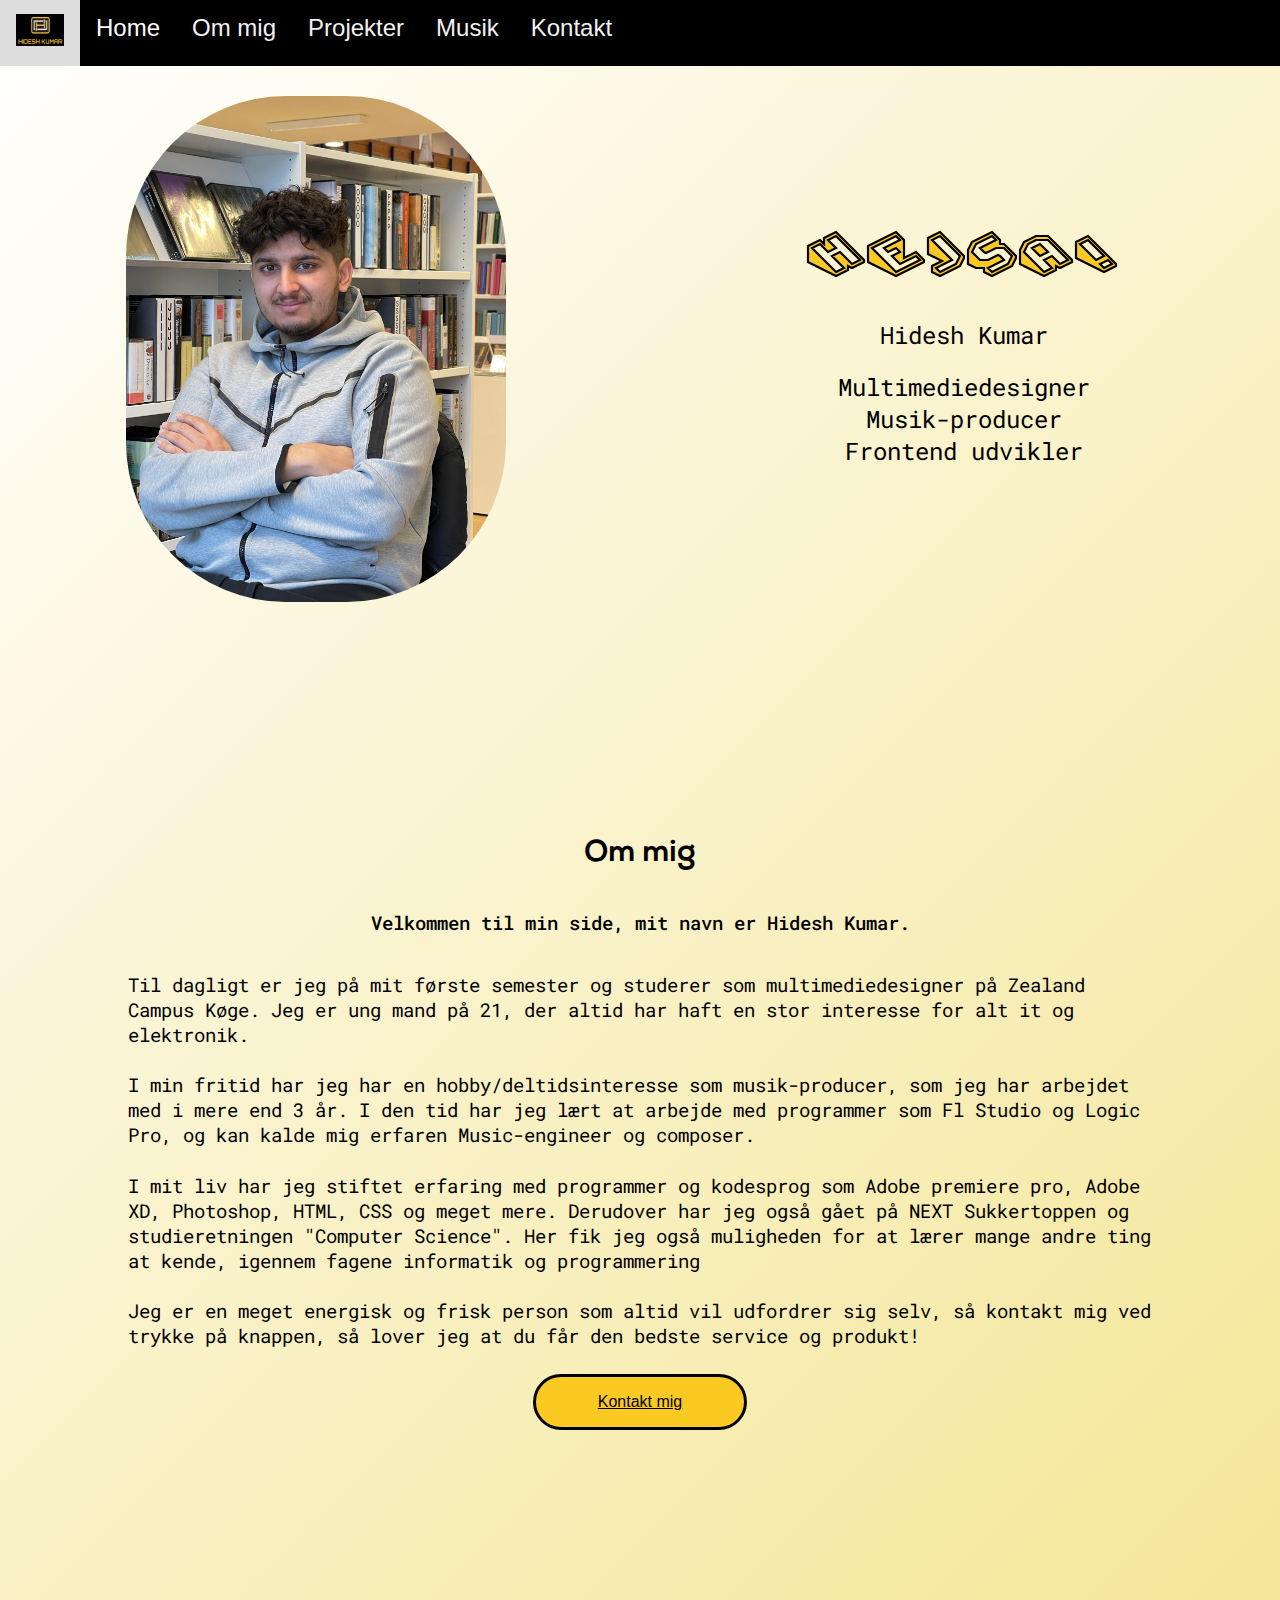
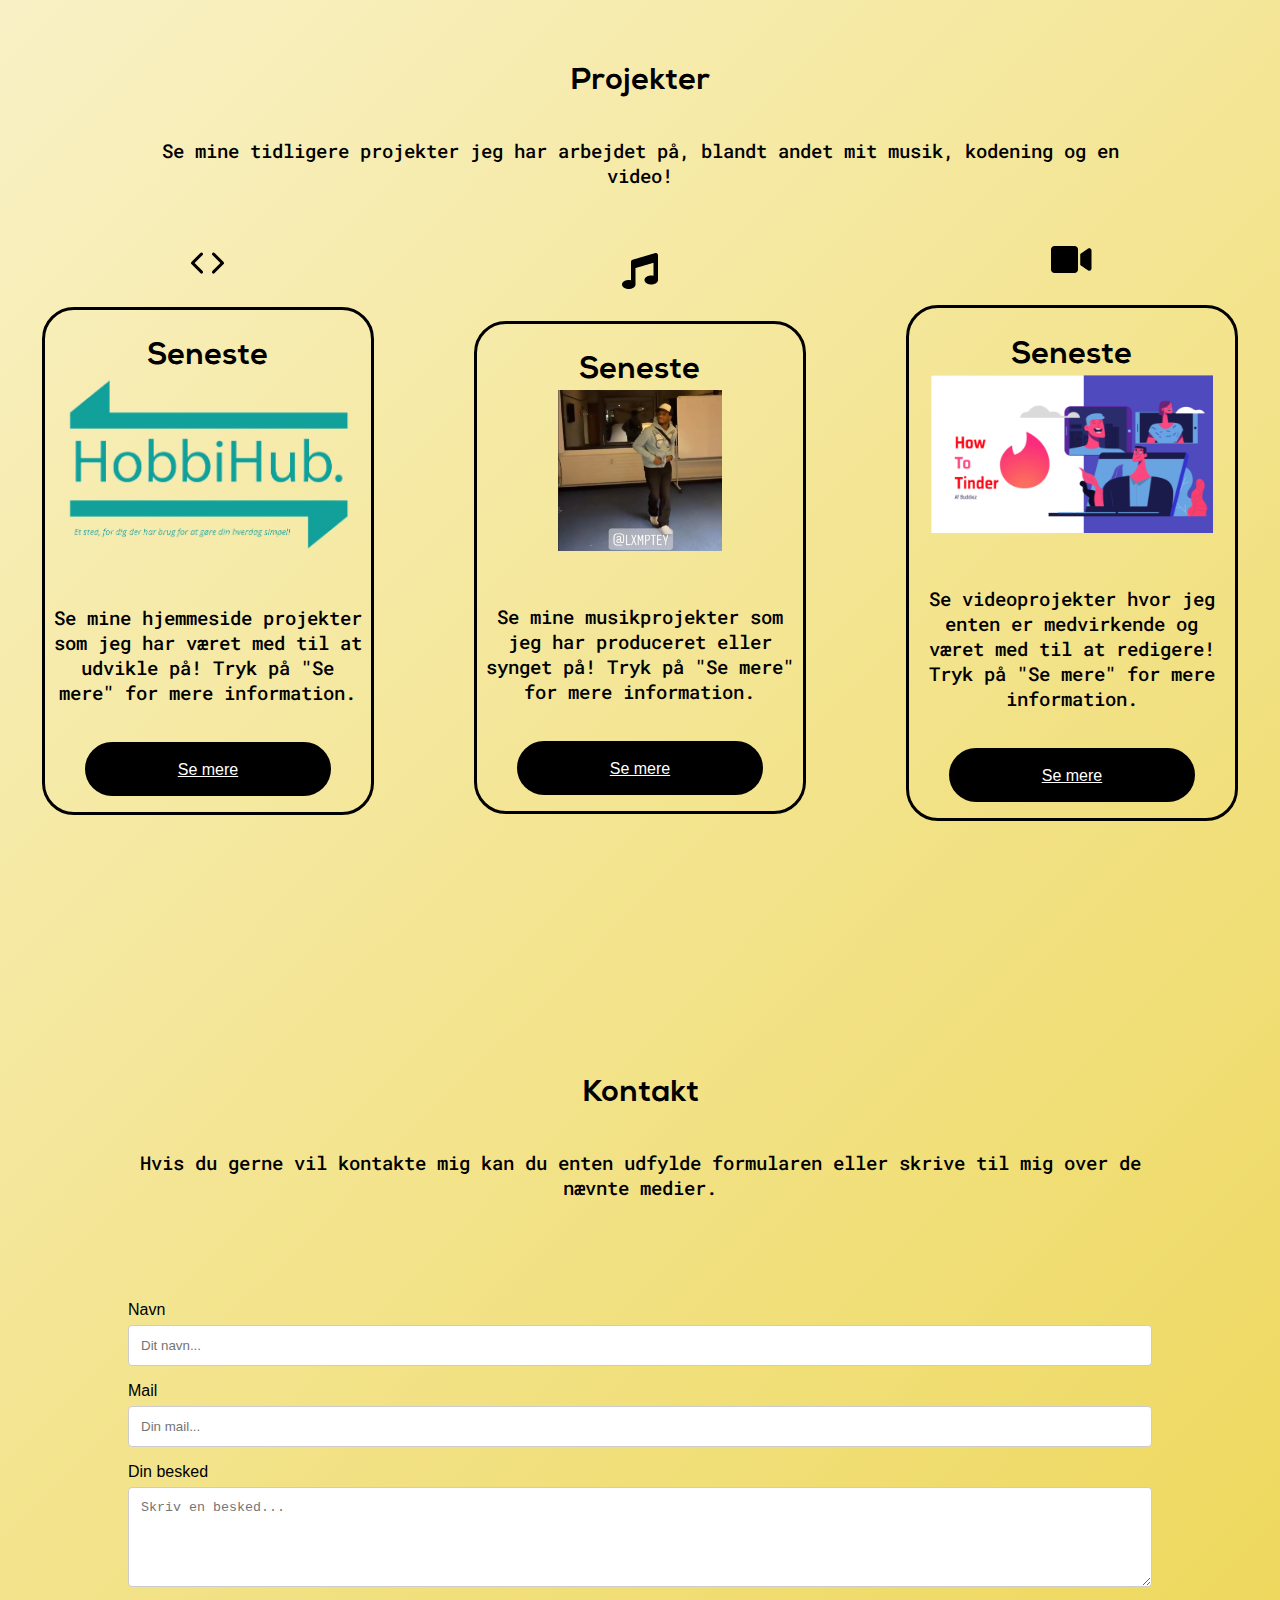
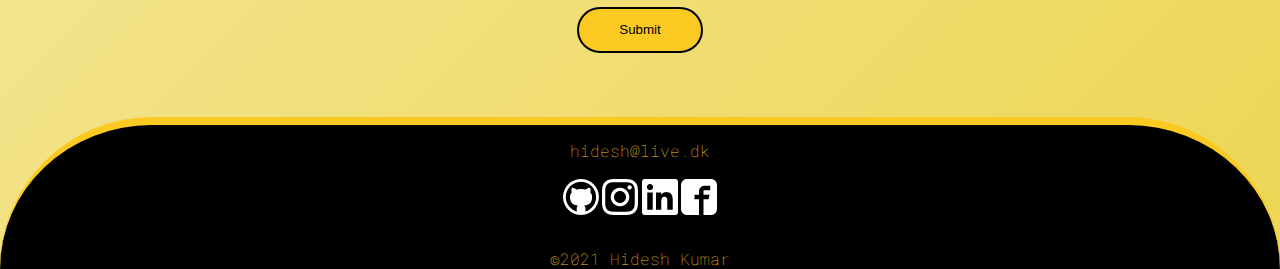
<file: index.html>
<!DOCTYPE html>
<html lang="da">
<head>
    <meta charset="UTF-8">
    <meta http-equiv="X-UA-Compatible" content="IE=edge">
    <meta name="viewport" content="width=device-width, initial-scale=1.0">
    <title>Hidesh's portfolie</title>
    <link rel="icon" type="image/x-icon" href="Billeder_og_logo/favicon.ico">
    <link rel="stylesheet" href="stylesheet.css">
    <link rel="preconnect" href="https://fonts.googleapis.com"> 
    <link rel="preconnect" href="https://fonts.gstatic.com" crossorigin> 
    <link href="https://fonts.googleapis.com/css2?family=Roboto+Mono:wght@100;300&display=swap" rel="stylesheet">
    <link rel="stylesheet" href="https://cdnjs.cloudflare.com/ajax/libs/font-awesome/4.7.0/css/font-awesome.min.css">
</head>
<body>
    <main>
        <!--Navigation bar, som jeg har fået inspiration fra W3School - "Responsive Top Navigation", og gjort det til mit eget -->
        <!--link: https://www.w3schools.com/howto/howto_js_topnav_responsive.asp -->
        <header>
            <div class="topnav" id="myTopnav">
                <a href="#home" class="#"><img src="Billeder_og_logo/Hidesh_logo_1.png" alt="logo" class="navlogo"></a>
                <a href="#home" class="active">Home</a>
                <a href="#omMig">Om mig</a>
                <a href="projekt.html">Projekter</a>
                <a href="music.html">Musik</a>
                <a href="#kontakt">Kontakt</a>
                <a href="javascript:void(0);" class="icon" onclick="myFunction()">
                <i class="fa fa-bars"></i>
                </a>
            </div>
        </header>
    </main>
        <!--Hjem - Her ser man mit billede, og hvad jeg laver-->
        <section id="home">
            <div class="topcards">
                    <img src="Billeder_og_logo/hidesh.jpg" class="headimage" alt="Billede af Hidesh">
                    <div class="container">
                        <h1>Hejsa!</h1>
                            <div class="center">
                                <h2> Hidesh Kumar</h2>
                                    <p></p>
                                    <h2>Multimediedesigner
                                    <br>Musik-producer
                                    <br>Frontend udvikler
                                </h2>
                            </div>  
                    </div> 
            </div>    
        </section>

        <!--Om mig sektion - Forklare hvem jeg er som person med mine erfaringer: benyttet mig af grid funktionen, og center class -->

        <section id="omMig">
            <div class="center">
                <div class="textbox">
                        <h3>Om mig</h3>
                            <h5>Velkommen til min side, mit navn er Hidesh Kumar.</h5> 
                                <p></p>
                                <h4>Til dagligt er jeg på mit første semester og studerer som multimediedesigner på Zealand Campus Køge.
                                Jeg er ung mand på 21, der altid har haft en stor interesse for alt it og elektronik.</h4>
                                <p></p> 
                                <h4>I min fritid har jeg har en hobby/deltidsinteresse som musik-producer, som jeg har arbejdet med i mere end 3 år. I den tid har jeg lært at arbejde med
                                    programmer som Fl Studio og Logic Pro, og kan kalde mig erfaren Music-engineer og composer.
                                </h4>
                                <p></p> 
                                <h4>I mit liv har jeg stiftet erfaring med programmer og kodesprog som Adobe premiere pro, Adobe XD, Photoshop, HTML, CSS og meget mere. Derudover har jeg også gået på NEXT Sukkertoppen og studieretningen "Computer Science".
                                    Her fik jeg også muligheden for at lærer mange andre ting at kende, igennem fagene informatik og programmering</h4>
                                <p></p> 
                                <h4>Jeg er en meget energisk og frisk person som altid vil udfordrer sig selv, så kontakt mig ved trykke på knappen, så lover jeg at du får den bedste service og produkt!</h4>
                </div>  
            </div> 
            <!--Kontakt mig button som dirigere til kontakt mig #id-->
            <a href="#kontakt" class="button1">Kontakt mig</a>
        </section>

        <!--Projekter-->
        <section>
            <div class="center">
                <div class="textbox">
                    <h3 id="projekter">Projekter</h3>
                    <h5>Se mine tidligere projekter jeg har arbejdet på, blandt andet mit musik, kodening og en video!</h5>
                </div>
            </div>
            
        <!--Kode projekter-->
        <div class="cards">
            <div class="container">
                <img src="Billeder_og_logo/Iconfeather-code.png" alt="CodeLogo" class="logo">
                <div class="containerbox">
                    <h6>Seneste</h6>
                    <img src="Billeder_og_logo/HobbiHub.png" alt="Hobbihub" class="imageBox">
                        <h5>Se mine hjemmeside projekter som jeg har været med til at udvikle på! Tryk på "Se mere" for mere information.</h5>
                    <a href="projekt.html" class="button2">Se mere</a>
                </div>
            </div>

        <!--Musik projekter-->
    
            <div class="container">
                <img src="Billeder_og_logo/Iconawesome-music.png" alt="MusikLogo" class="logo">
                <div class="containerbox">
                    <h6>Seneste</h6>
                    <img src="Billeder_og_logo/image1_2.png" alt="Hobbihub" class="screenshot">
                        <h5>Se mine musikprojekter som jeg har produceret eller synget på! Tryk på "Se mere" for mere information.</h5>
                    <a href="projekt.html" class="button2">Se mere</a>
                    </div>
            </div>
       
        <!--Video projekter-->
  
            <div class="container">
                <img src="Billeder_og_logo/Iconawesome-video.png" alt="VideoLogo" class="logo">
                <div class="containerbox">
                    <h6>Seneste</h6>
                    <img src="Billeder_og_logo/HTT.png" alt="Hobbihub" class="imageBox">
                        <h5>Se videoprojekter hvor jeg enten er medvirkende og været med til at redigere! Tryk på "Se mere" for mere information.</h5>
                    <a href="projekt.html" class="button2">Se mere</a>
                </div>
            </div>
        </div>
        </section>

        <!--Kontakt formular - https://www.w3schools.com/html/html_forms.asp - Hjælp fra W3Schools, med en meget fin formulerende forklaring -->
        <section>

            <div class="center">
                <div class="textbox">
                    <h3 id="kontakt" >Kontakt</h3>
                    <h5 >Hvis du gerne vil kontakte mig kan du enten udfylde formularen eller skrive til mig over de nævnte medier.</h5>
                </div>
            </div>

            <div  class="container">
                <!--Normalt ville der havde været sat en PHP-fil, men da vi ikke har arbejdet med det i nu holder jeg den tom-->
                <form action="#">
                    <label for="navn">Navn</label>
                    <input type="text" id="navn" name="navn" placeholder="Dit navn...">

                    <label for="mail">Mail</label>
                    <input type="text" id="mail" name="mail" placeholder="Din mail...">

                    <label for="message">Din besked</label>
                    <textarea id="message" name="message" placeholder="Skriv en besked..." style="height:100px"></textarea>

                    <input type="submit" value="Submit">
                </form>
            </div>
        </section>

    <!--Footer med href links til forskellige sociale medier-->   
    <footer class="footer">
      <p class="text">hidesh@live.dk</p>
        <br>
      <div class="grid-containerfooter">
        <a href="https://github.com/hidesh"><img src="Billeder_og_logo/github.png" alt="github" class="github"></a>
        <a href="https://www.instagram.com/hidesh_kumar/"><img src="Billeder_og_logo/instagram.png" alt="instagram" class="instagram"></a>
        <a href="https://www.linkedin.com/in/hidesh-k-a21056208"><img src="Billeder_og_logo/linkedin.png" alt="linkedIn" class="linkedIn"></a>
        <a href="https://facebook.com"><img src="Billeder_og_logo/facebook.png" alt="facebook" class="facebook"></a>
      </div>
        <br>
      <p class="text">©2021 Hidesh Kumar</p>
      <div>
          <!--En "Gå op" knap, som den her funktion til at gå til toppen af siden-->
          <button onclick="topFunction()" id="myBtn" title="Gå til top"><img src="Billeder_og_logo/ScrollButton.png" alt="scrollButton"></button>
      </div>
      
     
    </footer>
        

    

    
    
<!--Scripts-->  

    <!-- JS til navbar-->
    <script>
        function myFunction() {
        var x = document.getElementById("myTopnav");
        //benyttelse af if statement
        if (x.className === "topnav") {
            x.className += " responsive";
        } else {
            x.className = "topnav";
            }
        }
    </script>

    <!-- JS til footer knap-->
    <!--Jeg har valgt at bruge inspiration fra https://www.w3schools.com/howto/howto_js_scroll_to_top.asp-->
    <script>
        //Her har vi vores variable, som angiver knappen, også kaldet på engelsk "identifiers".
        var mybutton = document.getElementById("myBtn");
        
        //Når brugeren har scrollede ned 20px pixels from toppen, visser den knappen
        window.onscroll = function() {scrollFunction()};
        
        //benyttelse af if statement
        function scrollFunction() {
        if (document.body.scrollTop > 20 || document.documentElement.scrollTop > 20) {
            mybutton.style.display = "block";
        } else {
            mybutton.style.display = "none";
        }
        }
        
        // Når brugeren klikker på knappen scroll den op til top.
        function topFunction() {
        document.body.scrollTop = 0;
        document.documentElement.scrollTop = 0;
        }
    </script>



</body>




 
</html>
</file>
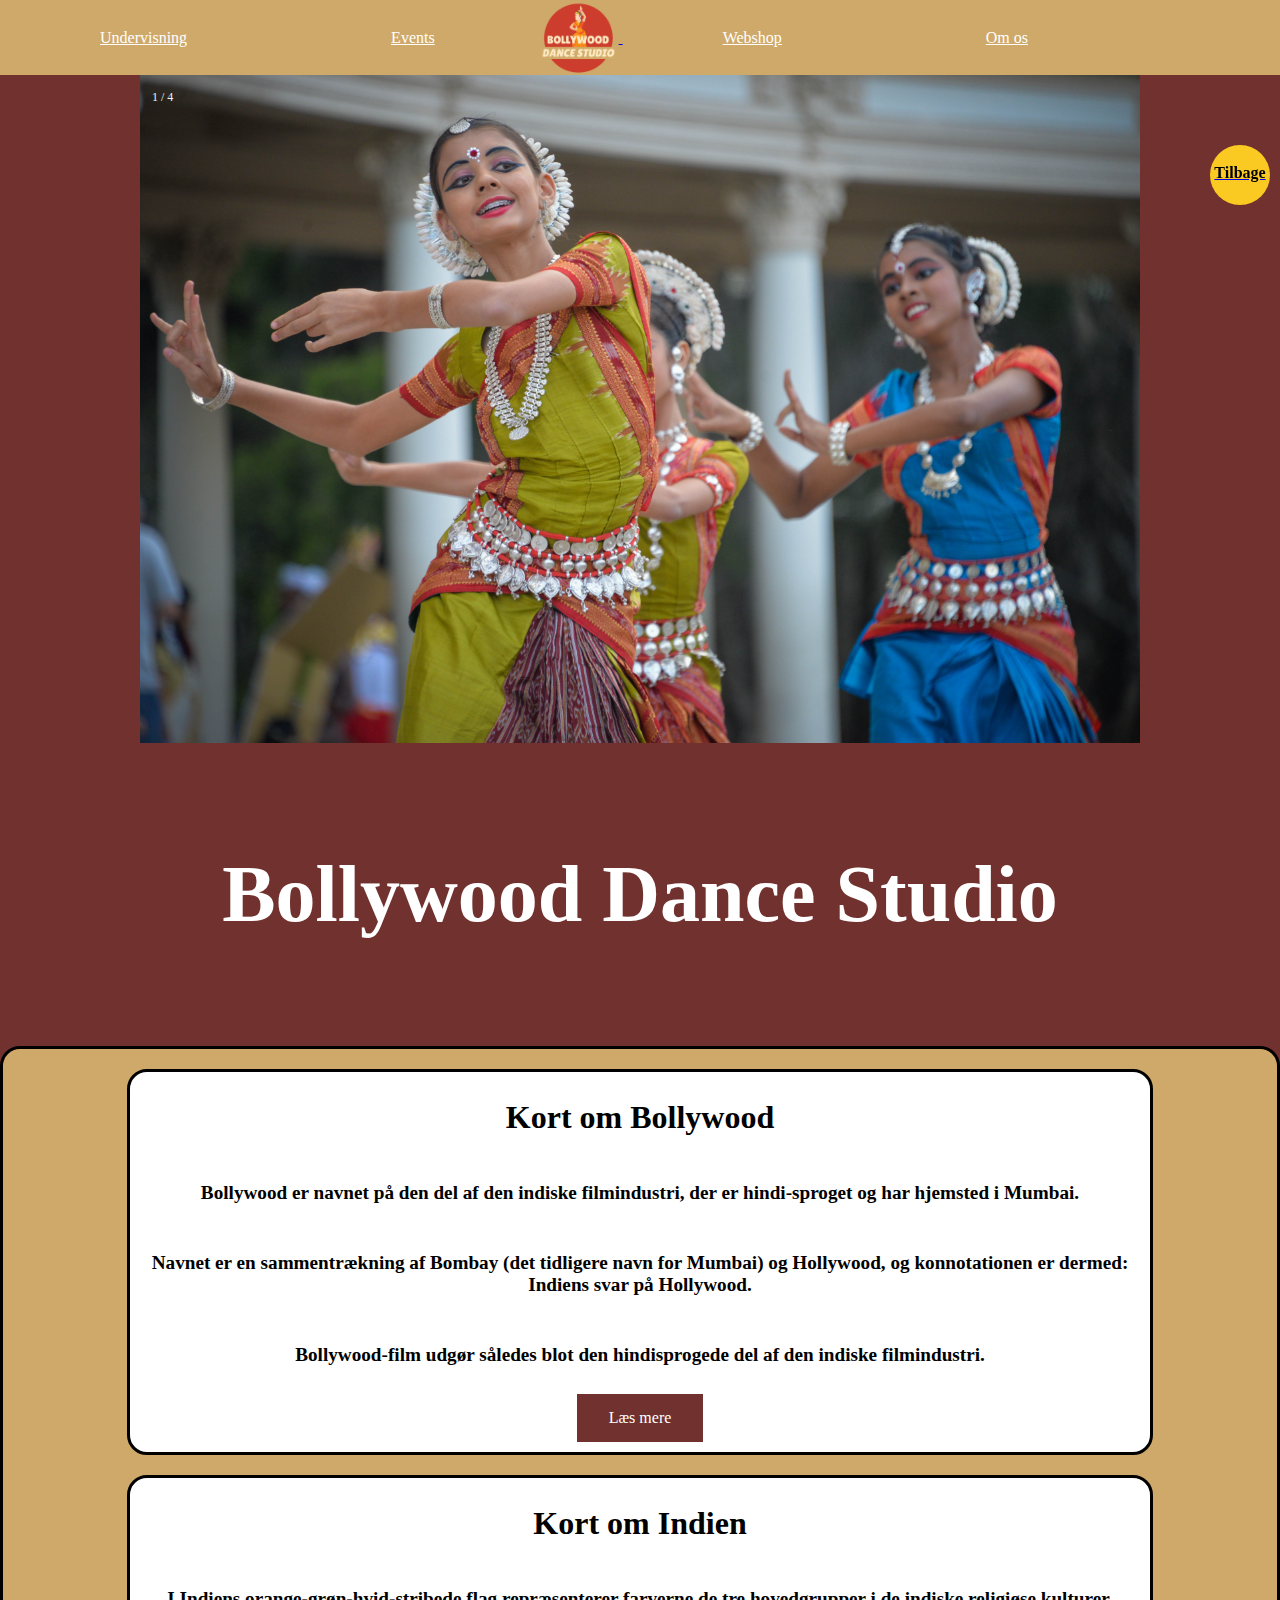
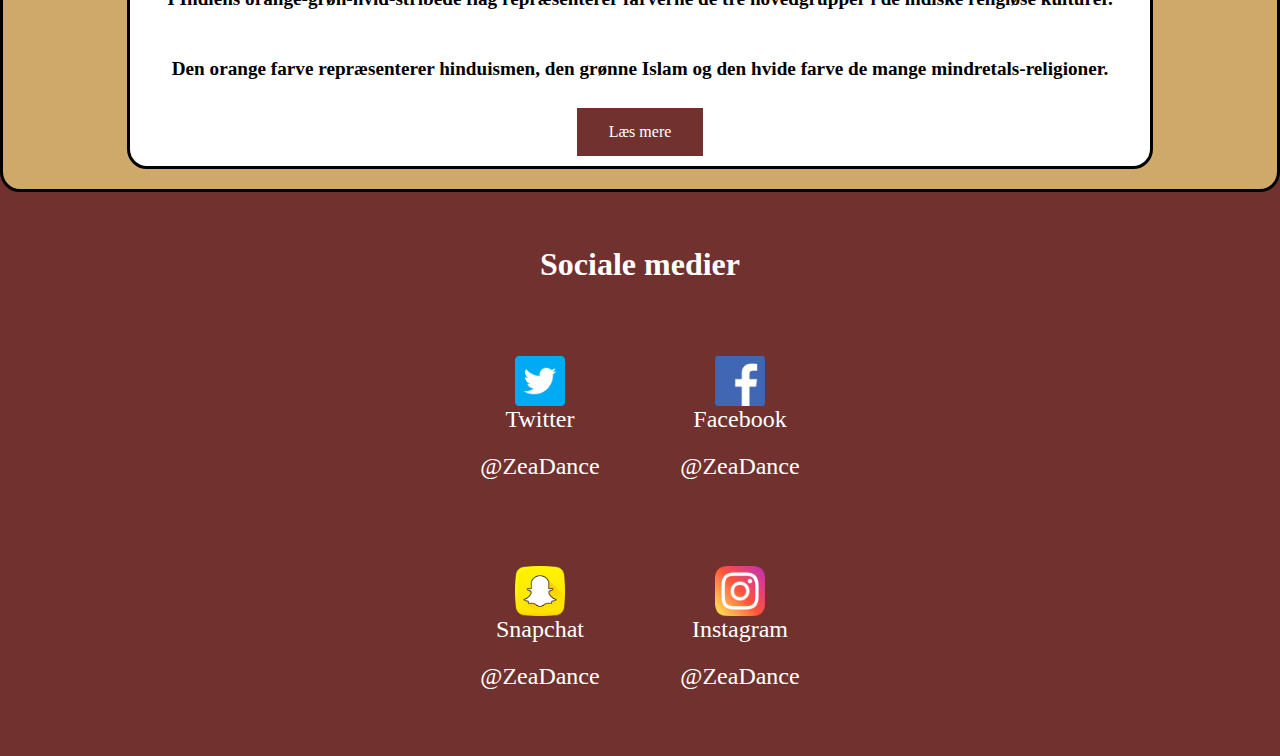
<file: Projects_folder/Bolly/index.html>
<!DOCTYPE html>
<html lang="da">
<head>
    <meta name="viewport" content="width=device-width, initial-scale=1.0">
    <meta charset="utf-8"/>
    <title>BDS - Forside</title>
    <link rel="shortcut icon" type="image/jpg" href="images/BDS_logo.png"/>
    <link rel="stylesheet" href="index.css">
</head>
<body>
<main>
    <header>
        <nav class="navbar ul">
            
                <a href="undervisning.html" class="text">Undervisning</a>
                <a href="events.html" class="text">Events</a>
                <a href="index.html">
                <img src="images/BDS_logo.png" alt="logo" class="logo">
                </a>
                <a href="webshop.html" class="text">Webshop</a>
                <a href="Omos.html" class="text">Om os</a>
            
        </nav>
    </header>

</main>

<a class="fixedbutton" href="../../projekt.html">
    <div class="roundedFixedBtn">Tilbage<i class="fa fa-phone"></i></div>
  </a>

<div class="slideshow-container">

    <div class="mySlides fade">
        <div class="numbertext">1 / 4</div>
        <img src="images/slideshow1.jpg" alt="første slideshow" style="width:100%">
    </div>

    <div class="mySlides fade">
        <div class="numbertext">2 / 4</div>
        <img src="images/slideshow2.jpg" alt="anden slideshow" style="width:100%">

    </div>

    <div class="mySlides fade">
        <div class="numbertext">3 / 4</div>
        <img src="images/slideshow3.jpg" alt="tredje slideshow" style="width:100%">

    </div>
    <div class="mySlides fade">
        <div class="numbertext">4 / 4</div>
        <img src="images/slideshow4.jpg" alt="fjerde slideshow" style="width:100%">

    </div>

</div>

<h4>Bollywood Dance Studio</h4>

    <section>
        
        <div class="boxtainer">
            <div class="containerbox">
                <h2> Kort om Bollywood</h2>
                <h3>
                    Bollywood er navnet på den del af den indiske filmindustri, der er hindi-sproget og har hjemsted i Mumbai.
                </h3>
                <h3>
                    Navnet er en sammentrækning af Bombay (det tidligere navn for Mumbai) og Hollywood, og konnotationen er dermed: Indiens svar på Hollywood.
                </h3>
                <h3>
                    Bollywood-film udgør således blot den hindisprogede del af den indiske filmindustri. 
                </h3>
                <div class="readmore_button">Læs mere</div>
            </div>
            <div class="containerbox">
                <h2> Kort om Indien</h2>
                <h3>
                    I Indiens orange-grøn-hvid-stribede flag repræsenterer farverne de tre hovedgrupper i de indiske religiøse kulturer. 
                </h3>
                <h3>
                    Den orange farve repræsenterer hinduismen, den grønne Islam og den hvide farve de mange mindretals-religioner.
                </h3>
                <div class="readmore_button">Læs mere</div>
            </div>
        </div>
    </section>

    <section>
        <h5>Sociale medier</h5>
        
        <div class="grid-container">
            <div class="boxtext">
                <img src="icon/twitter.png" alt="twitter_icon" class="icon">
                <br> Twitter <br>
                 <div class="icon_text">@ZeaDance</div> 
            </div>
            <div class="boxtext">
                <img src="icon/facebook.png" alt="twitter_icon" class="icon">
                <br> Facebook <br>
                <div class="icon_text">@ZeaDance</div> 
            </div>
            <div class="boxtext">
                <img src="icon/snapchat.png" alt="twitter_icon" class="icon">
                <br> Snapchat <br>
                <div class="icon_text">@ZeaDance</div> 
            </div>
            <div class="boxtext">
                <img src="icon/instagram.png" alt="twitter_icon" class="icon">
                <br> Instagram <br>
                <div class="icon_text">@ZeaDance</div> 
            </div>
        </div>
    
    </section>

    <script>
        var slideIndex = 0;
        showSlides();

        function showSlides() {
            var i;
            var slides = document.getElementsByClassName("mySlides");
            for (i = 0; i < slides.length; i++) {
                slides[i].style.display = "none";
            }
            slideIndex++;
            if (slideIndex > slides.length) { slideIndex = 1 }
            slides[slideIndex - 1].style.display = "block";
            setTimeout(showSlides, 7000); // Change image every 7 seconds
        }
    </script>

</body>
</html>
</file>
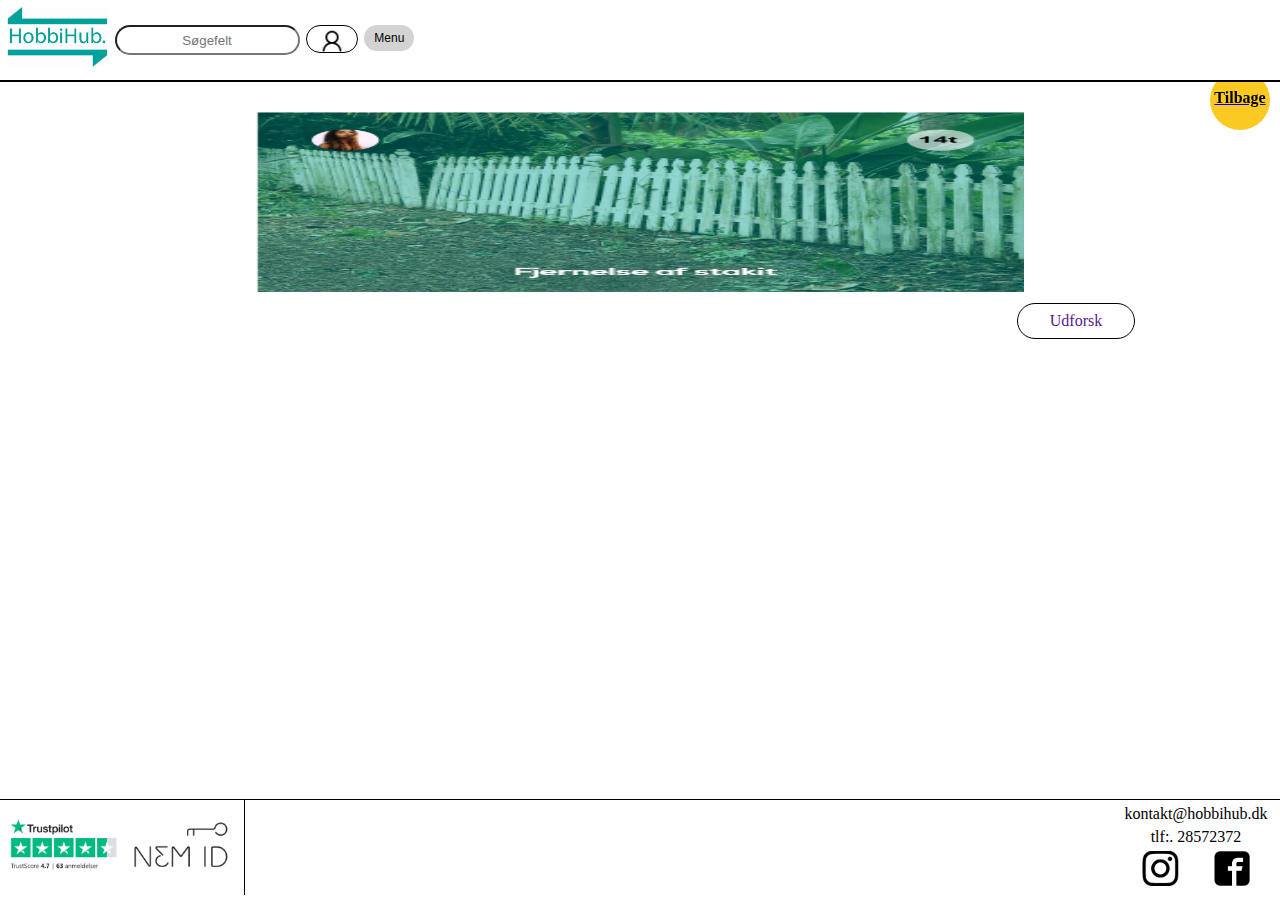
<file: Projects_folder/Hobbihub/index.html>
<!DOCTYPE html>
<html lang="en">
<head>
    <link rel="stylesheet" href="style.css">
    <meta charset="UTF-8">
    <meta http-equiv="X-UA-Compatible" content="IE=edge">
    <meta name="viewport" content="width=device-width, initial-scale=1.0">
    <title>HobbiHub</title>
</head>
<body>

  <a class="fixedbutton" href="../../projekt.html">
    <div class="roundedFixedBtn">Tilbage<i class="fa fa-phone"></i></div>
  </a>

  <header>
      <img src="logo.png" alt="logo">
      <input type="text" placeholder="Søgefelt" class="search">
      <div class="icon-border">
          <img src="user.png" alt="profil" class="user">
      </div>
      <nav class="dropdown">
          <button onclick="myFunction()" class="dropbtn icon-border">Menu</button>
          <div id="myDropdown" class="dropdown-content">
            <a href="index.html">Forside</a>
            <a href="minprofil.html" class="dropdown-line">Min profil</a>
            <a href="udforsk.html" class="dropdown-line">Udforsk</a>
            <a href="konstruktion.html" class="dropdown-line">Udforsk hjælpere</a>
            <a href="konstruktion.html" class="dropdown-line">Opret opslag</a>
            <a href="beskeder.html" class="dropdown-line">Beskeder</a>
            <a href="faq.html" class="dropdown-line">FAQ</a>
          </div>
      </nav>
  </header>
  
  <main>
    <div class="slideshow-container">
      <!-- Full-width images with number and caption text -->
      <div class="mySlides fade">
        <img src="Slideshow1.png" class="slideshow-img">
      </div>
    
      <div class="mySlides fade">
        <img src="Slideshow2.png" class="slideshow-img">
      </div>
    
      <div class="mySlides fade">
        <img src="Slideshow3.png" class="slideshow-img">
      </div>
    </div>
      <a href="" class="forside-knap">Udforsk</a>
  </main>

  <footer>
    <img src="trust-nem.png" alt="trustpilot-nemID">
    <div class="footer-box">
      <p class="footer-text">kontakt@hobbihub.dk</p>
      <p class="footer-text">tlf:. 28572372</p>
      <img src="facebook.png" alt="facebook" class="facebook">
      <img src="instagram.png" alt="instagram" class="instagram">
    </div>
  </footer>

 
  

  <script>
    /* When the user clicks on the button, 
    toggle between hiding and showing the dropdown content */
    function myFunction() {
      document.getElementById("myDropdown").classList.toggle("show");
    }
    
    // Close the dropdown if the user clicks outside of it
    window.onclick = function(event) {
      if (!event.target.matches('.dropbtn')) {
        var dropdowns = document.getElementsByClassName("dropdown-content");
        var i;
        for (i = 0; i < dropdowns.length; i++) {
          var openDropdown = dropdowns[i];
          if (openDropdown.classList.contains('show')) {
            openDropdown.classList.remove('show');
          }
        }
      }
    }

  var slideIndex = 0;
  showSlides();

  function showSlides() {
    var i;
    var slides = document.getElementsByClassName("mySlides");
    for (i = 0; i < slides.length; i++) {
      slides[i].style.display = "none";
    }
    slideIndex++;
    if (slideIndex > slides.length) {slideIndex = 1}
    slides[slideIndex-1].style.display = "block";
    setTimeout(showSlides, 2000); // Change image every 2 seconds
  }
    
  </script>
</body>
</html>
</file>
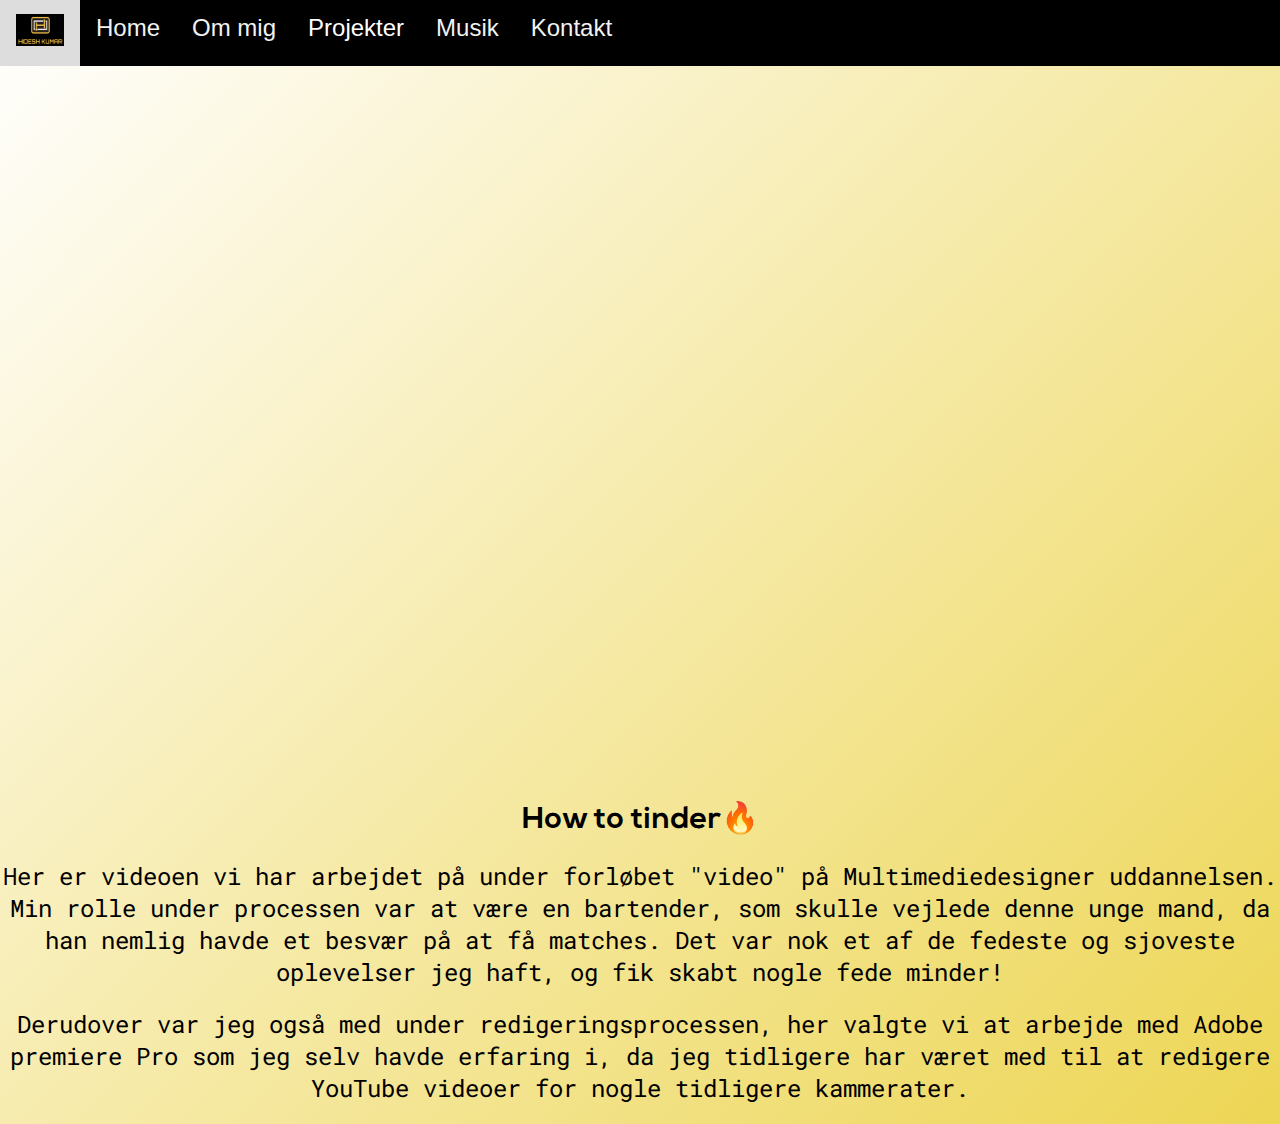
<file: Videoplayer.html>
<!DOCTYPE html>
<html lang="da">
<head>
    <meta charset="UTF-8">
    <meta http-equiv="X-UA-Compatible" content="IE=edge">
    <meta name="viewport" content="width=device-width, initial-scale=1.0">
    <title>Hidesh - Video Player</title>
    <link rel="icon" type="image/x-icon" href="Billeder_og_logo/favicon.ico">
    <link rel="stylesheet" href="stylesheet.css">
    <link rel="preconnect" href="https://fonts.googleapis.com"> 
    <link rel="preconnect" href="https://fonts.gstatic.com" crossorigin> 
    <link href="https://fonts.googleapis.com/css2?family=Roboto+Mono:wght@100;300&display=swap" rel="stylesheet">
    <link rel="stylesheet" href="https://cdnjs.cloudflare.com/ajax/libs/font-awesome/4.7.0/css/font-awesome.min.css">
</head>
<body>
    <main>
        <header>
            <div class="topnav" id="myTopnav">
                <a href="index.html#home" class="#"><img src="Billeder_og_logo/Hidesh_logo_1.png"  alt="logo" class="navlogo"></a>
                <a href="index.html#home">Home</a>
                <a href="index.html#omMig">Om mig</a>
                <a href="projekt.html#projekter" class="active">Projekter</a>
                <a href="music.html">Musik</a>
                <a href="index.html#kontakt">Kontakt</a>
                <a href="javascript:void(0);" class="icon" onclick="myFunction()">
                <i class="fa fa-bars"></i>
                </a>
            </div>
        </header>
    </main>

    <section>
        <iframe class="videosize" src="https://www.youtube.com/embed/hpFJPBO9r3A" title="YouTube video player" allow="accelerometer; autoplay; clipboard-write; encrypted-media; gyroscope; picture-in-picture" allowfullscreen></iframe>
        <h6>How to tinder🔥</h6>
        <h2>Her er videoen vi har arbejdet på under forløbet "video" på Multimediedesigner uddannelsen. <br>
            Min rolle under processen var at være en bartender, som skulle vejlede denne unge mand,
             da han nemlig havde et besvær på at få matches. Det var nok et af de fedeste og sjoveste oplevelser jeg haft, og fik skabt nogle fede minder!</h2>
            <p></p>
            <h2>Derudover var jeg også med under redigeringsprocessen, 
            her valgte vi at arbejde med Adobe premiere Pro som jeg selv havde erfaring i,
            da jeg tidligere har været med til at redigere YouTube videoer for nogle tidligere kammerater.</h2>
    </section>

<!-- JS til navbar-->
<script>
    function myFunction() {
    var x = document.getElementById("myTopnav");
    if (x.className === "topnav") {
        x.className += " responsive";
    } else {
        x.className = "topnav";
        }
    }
</script>

</body>

</html>
</file>
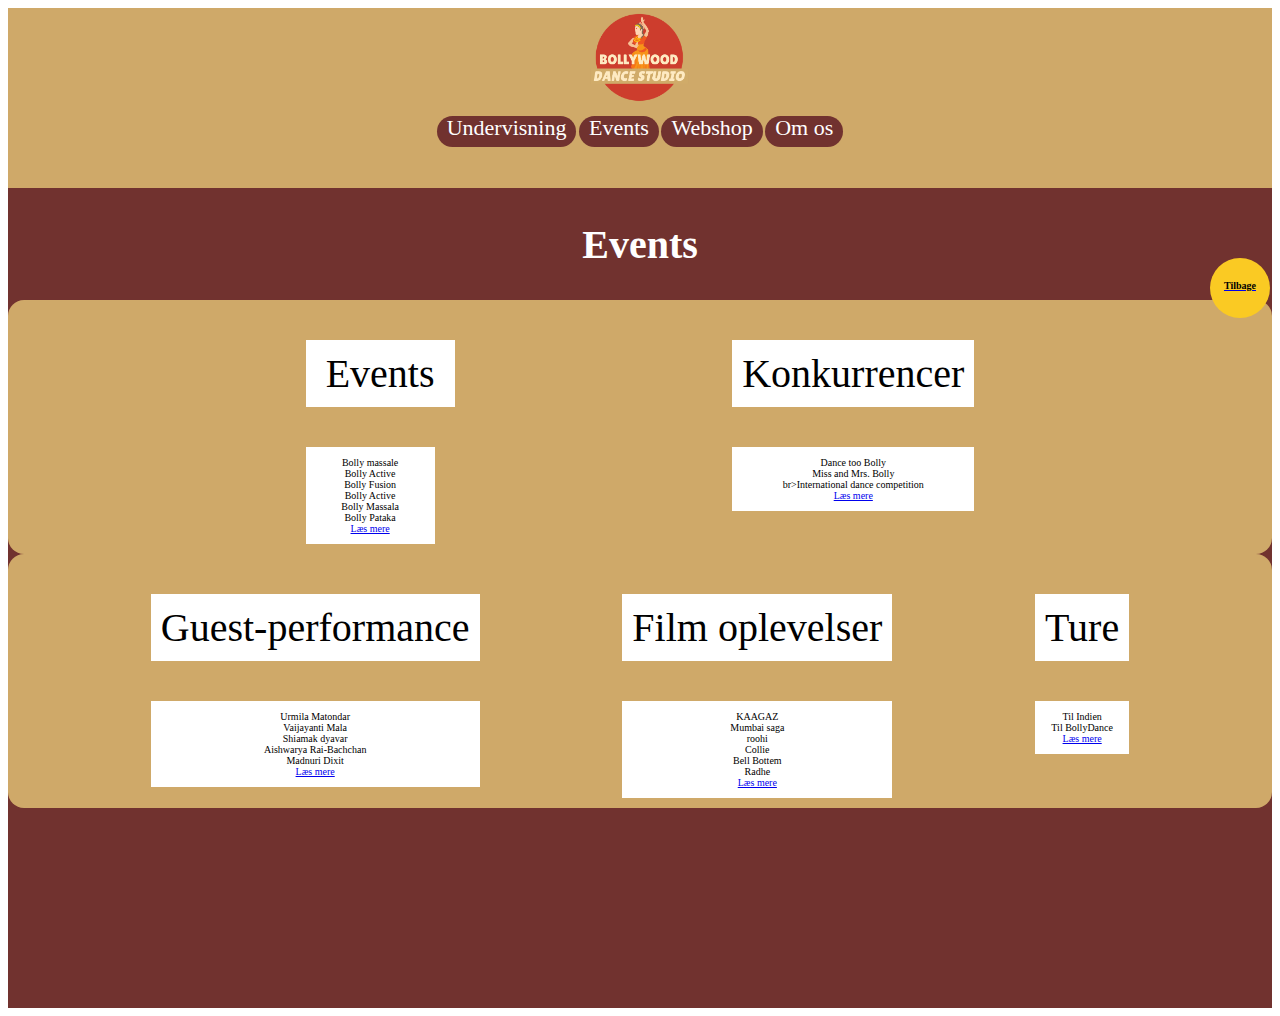
<file: Projects_folder/Bolly/events.html>
<!DOCTYPE html>
<html lang="da">
    <head>
        <link rel="stylesheet" href="events.css" type="text/CSS" >
        <title>Bollywood Dance Studio</title>
        <meta charset="UTF-8">
    </head>

<body>
    <main class="mainFlex"> 
        <header>
            <nav class="header-nav">
                <a href="index-html"><img src="images/BDS_logo.png" alt="logo">
                </a>
                <ul>
                    <li><a href="undervisning.html">Undervisning</a></li>
                    <li><a href="events.html">Events</a></li>
                    <li><a href="webshop.html">Webshop</a></li>
                    <li><a href="omos.html">Om os</a></li>
                </ul>
            </nav>
        </header>

        <a class="fixedbutton" href="../../projekt.html">
            <div class="roundedFixedBtn">Tilbage<i class="fa fa-phone"></i></div>
          </a>

        <h2 class="He">Events</h2>

        <section>
            <div class="flex-container">
                <div class="flex-col-top">
                    <div class="Events">
                        <h3 class="head-events">Events</h3>
                        <p class="brødtekst-Events"> Bolly massale <br> Bolly Active <br> Bolly Fusion <br> Bolly Active <br> Bolly Massala <br> Bolly Pataka <br> <a href="#">Læs mere</a> </p>
                    </div>
                    <div class="competition">
                        <h3 class="head-competition">Konkurrencer</h3>
                        <p class="brødtekst-compitition"> Dance too Bolly <br> Miss and Mrs. Bolly <br> br>International dance competition <br> <a href="#">Læs mere</a> </p>
                    </div>
                </div>
                <div class="flex-col-middle">
                    <div class="Guest">
                        <h3 class="head-Guest">Guest-performance</h3>
                        <p class="brødtekst-Guest"> Urmila Matondar<br>Vaijayanti Mala<br>Shiamak dyavar<br>Aishwarya Rai-Bachchan<br>Madnuri Dixit <br> <a href="#">Læs mere</a></p> 
                    </div>
                    <div class="movie">
                        <h3 class="head-movie">Film oplevelser</h3>
                        <p class="brødtekst-movie"> KAAGAZ<br>Mumbai saga<br>roohi<br>Collie<br>Bell Bottem<br>Radhe <br> <a href="#">Læs mere</a></p> 
                </div>
                <div class="flex-col-bottom">
                    <div class="flex-trip">
                        <h3 class="head-trip">Ture</h3>
                        <p class="brødtekst-trip"> Til Indien<br>Til BollyDance <br> <a href="#">Læs mere</a></p>
                    </div>
                </div>
            </div>
        </section>
    </main>
</body> 

</html>
</file>
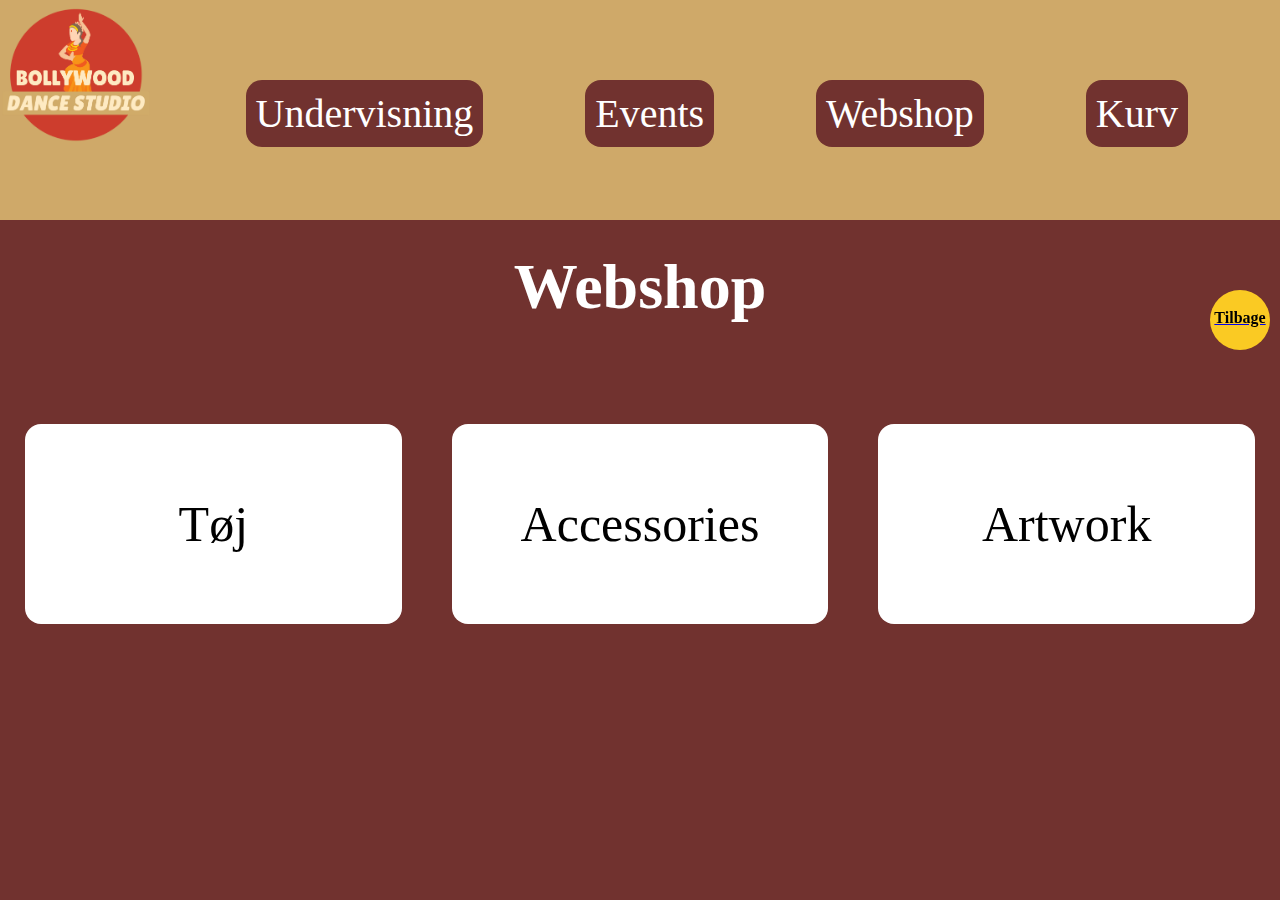
<file: Projects_folder/Bolly/webshop.html>
<!DOCTYPE html>
<html lang="en">
<head>
    <link rel="stylesheet" href="webshop.css">
    <meta charset="UTF-8">
    <meta http-equiv="X-UA-Compatible" content="IE=edge">
    <meta name="viewport" content="width=device-width, initial-scale=1.0">
    <title>Bollywood Dance Studio</title>
</head>
<body>
    <header>
        <nav class="header-nav">
            <a href="index.html"><img src="images/BDS_logo.png" alt="logo"></a>
            <ul>
                <li><a href="undervisning.html">Undervisning</a></li>
                <li><a href="events.html">Events</a></li>
                <li><a href="webshop.html">Webshop</a></li>
                <li><a href="kurv">Kurv</a></li>
            </ul>
        </nav>
    </header>

    <a class="fixedbutton" href="../../projekt.html">
        <div class="roundedFixedBtn">Tilbage<i class="fa fa-phone"></i></div>
      </a>

    <main>
        <h1>Webshop</h1>
        <nav>
            <ul>
                <li>
                    <a href="">
                        <div class="clickable-part">
                            Tøj
                        </div>
                    </a>
                </li>
                <li>
                    <a href="">
                        <div class="clickable-part">
                            Accessories
                        </div>
                    </a>
                </li>
                <li>
                    <a href="">
                        <div class="clickable-part">
                            Artwork
                        </div>
                    </a>
                </li>
            </ul>
        </nav>
    </main>
</body>
</html>
</file>
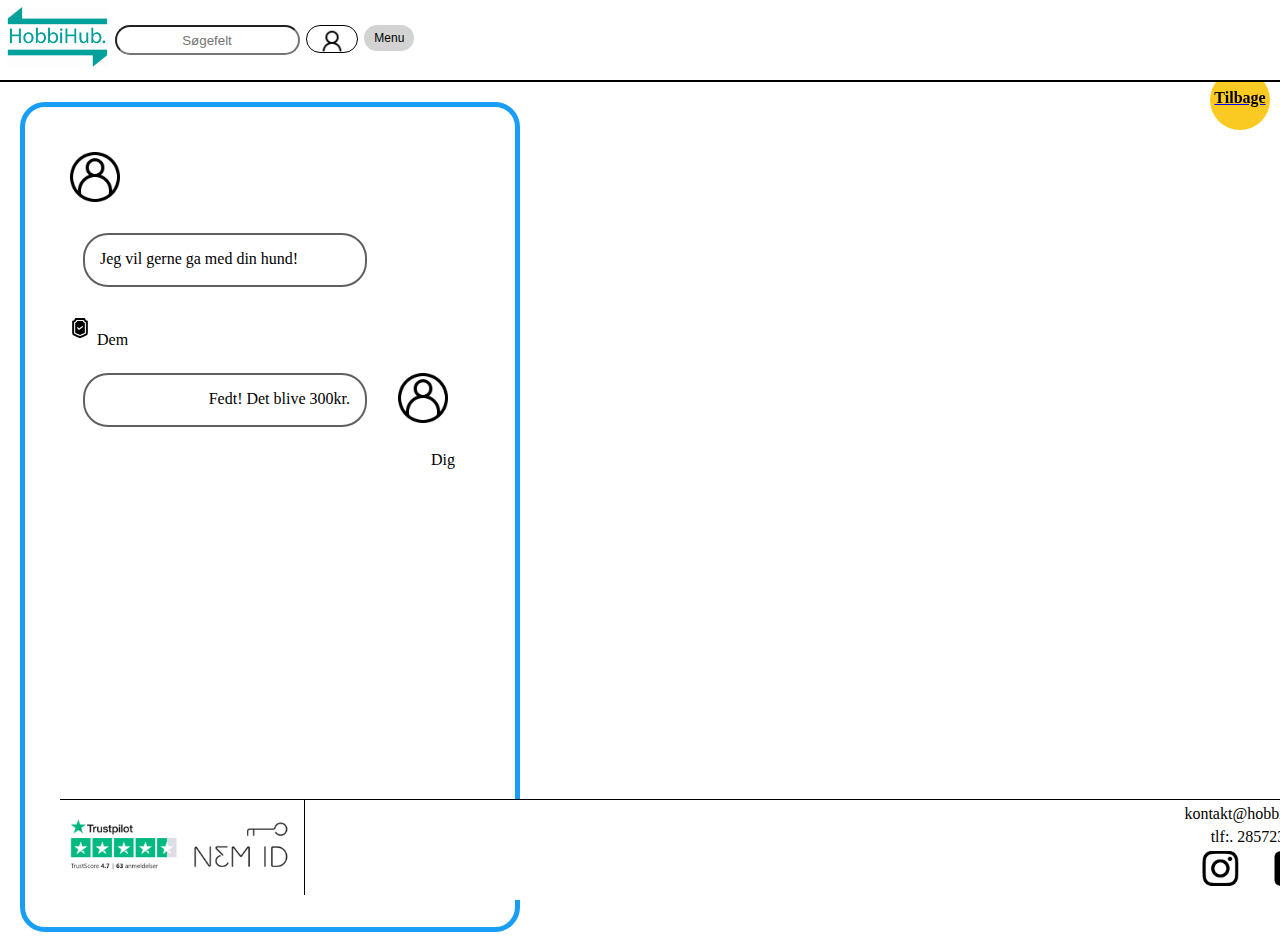
<file: Projects_folder/Hobbihub/beskeder.html>
<!DOCTYPE html>
<html lang="en">

<head>
    <link rel="stylesheet" href="beskeder.css">
    <meta charset="UTF-8">
    <meta http-equiv="X-UA-Compatible" content="IE=edge">
    <meta name="viewport" content="width=device-width, initial-scale=1.0">
    <title>HobbiHub</title>

    <style>
      #container {
      background-color: white;
      width: 420px;
      height: 750px;
      border: 5px solid rgb(25, 158, 247);
      border-radius: 25px;
      padding: 35px;
      margin: 20px;
    }

    #box {
    background-color: white;
    width: 250px;
    height: 20px;
    border: 2px solid rgb(95, 96, 97);
    border-radius: 25px;
    padding: 15px;
    margin: 20px;
  }

  
    </style>
</head>
<body>

  <a class="fixedbutton" href="../../projekt.html">
    <div class="roundedFixedBtn">Tilbage<i class="fa fa-phone"></i></div>
  </a>
  <header>
      <img src="logo.png" alt="logo">
      <input type="text" placeholder="Søgefelt" class="search">
      <div class="icon-border">
          <img src="user.png" alt="profil" class="user">
      </div>
      <nav class="dropdown">
          <button onclick="myFunction()" class="dropbtn icon-border">Menu</button>
          <div id="myDropdown" class="dropdown-content">
            <a href="index.html">Forside</a>
            <a href="minprofil.html" class="dropdown-line">Min profil</a>
            <a href="udforsk.html" class="dropdown-line">Udforsk</a>
            <a href="konstruktion.html" class="dropdown-line">Udforsk hjælpere</a>
            <a href="konstruktion.html" class="dropdown-line">Opret opslag</a>
            <a href="beskeder.html" class="dropdown-line">Beskeder</a>
            <a href="faq.html" class="dropdown-line">FAQ</a>
          </div>
      </nav>
  </header>

  <div id="container">
    <table>
      <tr>
    <td colspan="2" align="left"><img src="user1.png" style="width:50px;height: 50px;"><div id="box">Jeg vil gerne ga med din hund!</div></td>
    </tr>

    <tr align="left">
      <td><img src="shield.png" style="width:20px;height: 20px;">Dem</td>
    </tr>

    <tr >
      <td align="right"><div id="box">Fedt! Det blive 300kr.</div></td>
      <td align="left"><img src="user1.png" style="width:50px;height: 50px;"></td>
    </tr>

    <tr>
      <td colspan="2" align="right">Dig</td>
    </tr>
    
  
  </div>
  </table>

  
    
  
  <main>
    
  </main>

  <footer>
    <img src="trust-nem.png" alt="trustpilot-nemID">
    <div class="footer-box">
      <p class="footer-text">kontakt@hobbihub.dk</p>
      <p class="footer-text">tlf:. 28572372</p>
      <img src="facebook.png" alt="facebook" class="facebook">
      <img src="instagram.png" alt="instagram" class="instagram">
    </div>
  </footer>


  <script>
      /* When the user clicks on the button, 
      toggle between hiding and showing the dropdown content */
      function myFunction() {
        document.getElementById("myDropdown").classList.toggle("show");
      }
      
      // Close the dropdown if the user clicks outside of it
      window.onclick = function(event) {
        if (!event.target.matches('.dropbtn')) {
          var dropdowns = document.getElementsByClassName("dropdown-content");
          var i;
          for (i = 0; i < dropdowns.length; i++) {
            var openDropdown = dropdowns[i];
            if (openDropdown.classList.contains('show')) {
              openDropdown.classList.remove('show');
            }
          }
        }
      }
  </script>

</body>
</html>
</file>
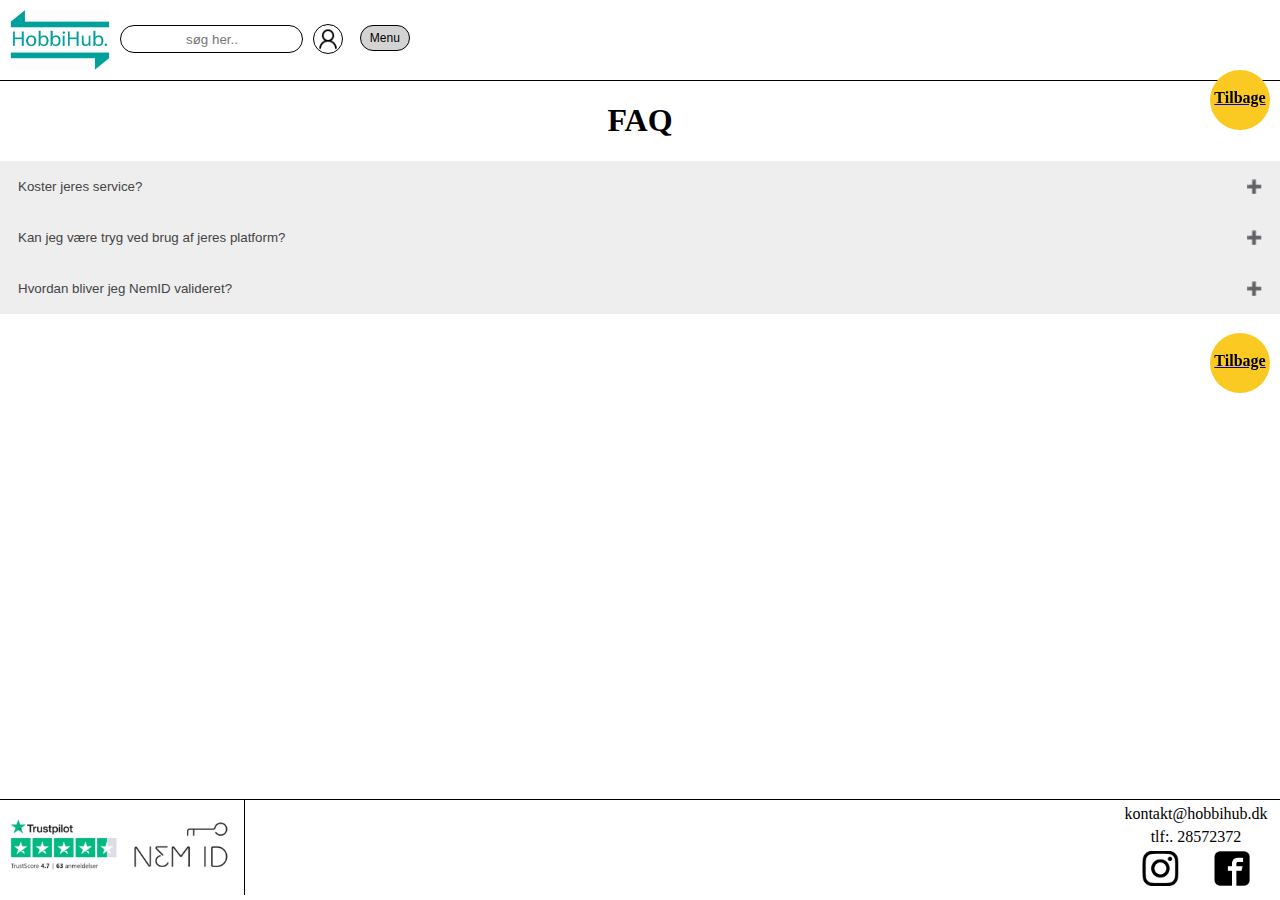
<file: Projects_folder/Hobbihub/faq.html>
<!DOCTYPE html>
<html lang="da">

<head>
    <meta charset="UTF-8">
    <meta http-equiv="X-UA-Compatible" content="IE=edge">
    <meta name="viewport" content="width=device-width, initial-scale=1.0">
    <div class="icon_border">
      <link rel="icon" href="images/logo.png" sizes="16x16" type="image/png">
    </div>
    <link rel="stylesheet" href="faq.css">
    <title>HobbiHub</title>
</head>





<body>

  <a class="fixedbutton" href="../../projekt.html">
    <div class="roundedFixedBtn">Tilbage<i class="fa fa-phone"></i></div>
  </a>
  <header>
    <img src="images/logo.png" alt="">
    <input type="text" placeholder="søg her.." class="search">
    <img src="images/usericon.png" alt="userIcon" class="usericon">

  <nav class="dropdown">
    <button onclick="myFunction()" class="dropbtn icon-border">Menu</button>
    <div id="myDropdown" class="dropdown-content">
      <a href="index.html">Forside</a>
      <a href="minprofil.html" class="dropdown-line">Min profil</a>
      <a href="udforsk.html" class="dropdown-line">Udforsk</a>
      <a href="konstruktion.html" class="dropdown-line">Udforsk hjælpere</a>
      <a href="konstruktion.html" class="dropdown-line">Opret opslag</a>
      <a href="beskeder.html" class="dropdown-line">Beskeder</a>
      <a href="faq.html" class="dropdown-line">FAQ</a>
    </div>
  </nav>
  </header>


  <!--https://www.w3schools.com/howto/tryit.asp?filename=tryhow_css_js_dropdown-->
  <!--script til dropdownmenu-->
  <script>
    /* When the user clicks on the button, 
    toggle between hiding and showing the dropdown content */
    function myFunction() {
      document.getElementById("myDropdown").classList.toggle("show");
    }
    
    // Close the dropdown if the user clicks outside of it
    window.onclick = function(event) {
      if (!event.target.matches('.dropbtn')) {
        var dropdowns = document.getElementsByClassName("dropdown-content");
        var i;
        for (i = 0; i < dropdowns.length; i++) {
          var openDropdown = dropdowns[i];
          if (openDropdown.classList.contains('show')) {
            openDropdown.classList.remove('show');
          }
        }
      }
    }
    </script>






    <!--Section containing this sites' title-->
    <main class="title">
      <h1>FAQ</h1>
    </main>


    <!--Section with faqs inspiration fra w3s accordation-->
    <button class="accordion">Koster jeres service?</button>
    <div class="panel">
      <p>Det koster ikke noget at bruge vores platform.
        Man kan dog betale sig til en højere placering 
        på listen over annoncer.</p>
    </div>
    
    <button class="accordion">Kan jeg være tryg ved brug af jeres platform?</button>
    <div class="panel">
      <p>Med NemID-validering, er det sikret, at alle brugere
        er reelle personer.</p>
    </div>
    
    <button class="accordion">Hvordan bliver jeg NemID valideret?</button>
    <div class="panel">
      <p>Ved en NemID-validering, skal du én gang validere din profil på HubbiHub ved hjælp af dit nøglekort, som mange kender fra netbank.

        Du kan hurtig og nemt blive NemID-valideret på HubbiHub:
        
        - Find dit NemID-nøglekort frem
        
        - Gå ind på “Min Profil”
        
        - Vælg "Bliv NemID-valideret"
        
        - Tast dit NemID-bruger-id og adgangskode samt nøglen fra dit NemID-nøglekort
        
        - Du er nu NemID-valideret
        
        - Ovenstående kan kun gøres én gang, og du skal derfor ikke benytte NemID, når du besøger HubbiHub efterfølgende.
        
        Når din profil er NemID-valideret, vil du se et grønt flueben ud for ”NemID Validering” på din profil, ligesom det vil være synligt på dine annoncer.</p>
    </div>


    <!--script til faq spørgsmålene-->
    <script>
        var acc = document.getElementsByClassName("accordion");
  var i;

  for (i = 0; i < acc.length; i++) {
    acc[i].addEventListener("click", function() {
      /* Toggle between adding and removing the "active" class,
      to highlight the button that controls the panel */
      this.classList.toggle("active");

      /* Toggle between hiding and showing the active panel */
      var panel = this.nextElementSibling;
      if (panel.style.display === "block") {
        panel.style.display = "none";
      } else {
        panel.style.display = "block";
      }
    });
  }
      </script>
<!--Footer-->
    <footer>
      <img src="images/trust-nem.png" alt="trustpilot-nemID">
      <div class="footer-box">
        <p class="footer-text">kontakt@hobbihub.dk</p>
        <p class="footer-text">tlf:. 28572372</p>
        <img src="images/facebook.png" alt="facebook" class="facebook">
        <img src="images/instagram.png" alt="instagram" class="instagram">
      </div>
    </footer>

    <a class="fixedbutton" href="../../projekt.html">
      <div class="roundedFixedBtn">Tilbage<i class="fa fa-phone"></i></div>
    </a>

</body>





</html>
</file>
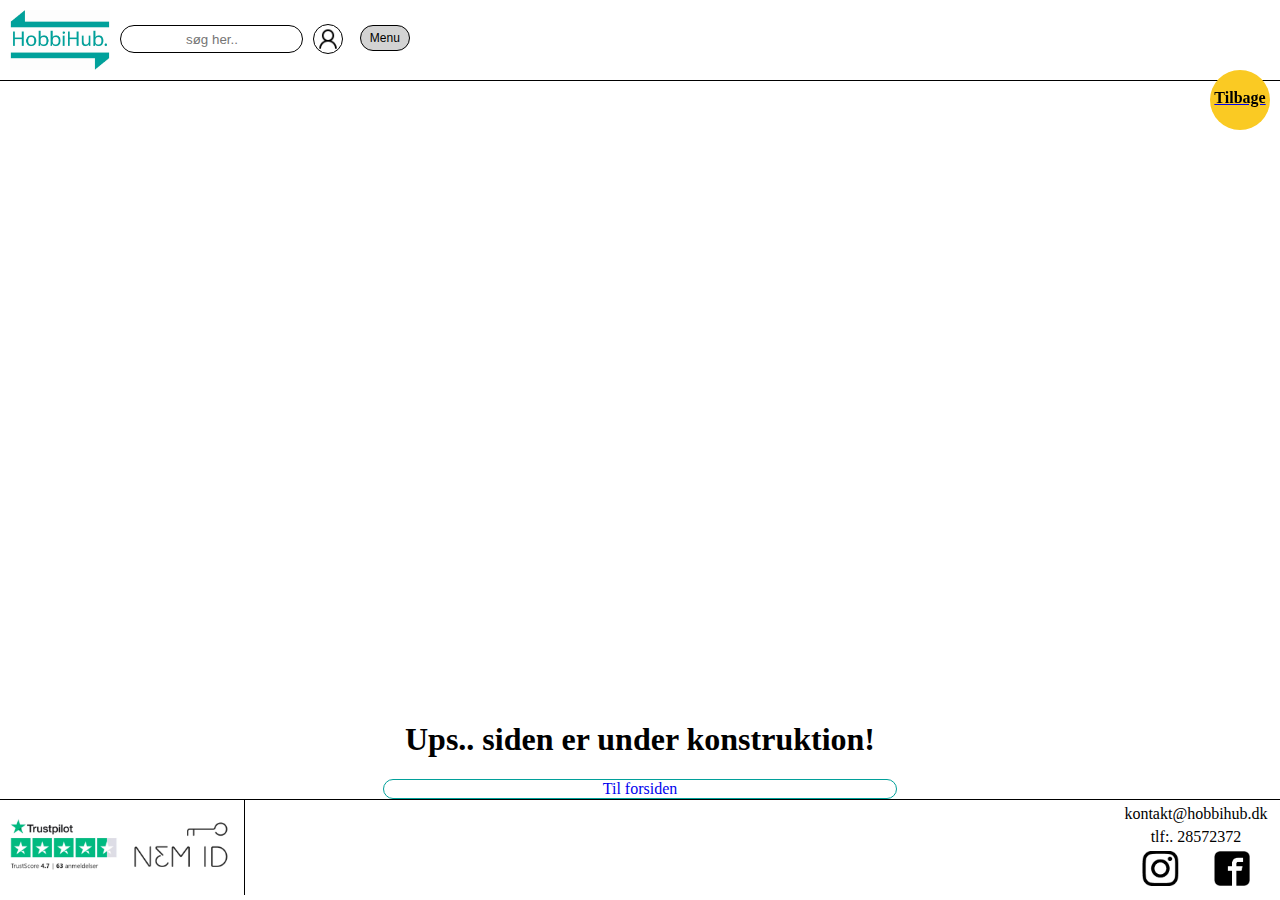
<file: Projects_folder/Hobbihub/konstruktion.html>
<!DOCTYPE html>
<html lang="en">
    <head>
        <meta charset="UTF-8">
        <meta http-equiv="X-UA-Compatible" content="IE=edge">
        <meta name="viewport" content="width=device-width, initial-scale=1.0">
        <div class="icon_border">
          <link rel="icon" href="images/logo.png" sizes="16x16" type="image/png">
        </div>
        
        <link rel="stylesheet" href="faq.css">
        <title>HobbiHub</title>
    </head>
    <body>

      <a class="fixedbutton" href="../../projekt.html">
        <div class="roundedFixedBtn">Tilbage<i class="fa fa-phone"></i></div>
      </a>

        <header>
          <img src="images/logo.png" alt="">
          <input type="text" placeholder="søg her.." class="search">
          <img src="images/usericon.png" alt="userIcon" class="usericon">
      
          <nav class="dropdown">
            <button onclick="myFunction()" class="dropbtn icon-border">Menu</button>
            <div id="myDropdown" class="dropdown-content">
              <a href="index.html">Forside</a>
              <a href="minprofil.html" class="dropdown-line">Min profil</a>
              <a href="udforsk.html" class="dropdown-line">Udforsk</a>
              <a href="konstruktion.html" class="dropdown-line">Udforsk hjælpere</a>
              <a href="konstruktion.html" class="dropdown-line">Opret opslag</a>
              <a href="beskeder.html" class="dropdown-line">Beskeder</a>
              <a href="faq.html" class="dropdown-line">FAQ</a>
            </div>
          </nav>
        </header>
      
        <script>
          /* When the user clicks on the button, 
          toggle between hiding and showing the dropdown content */
          function myFunction() {
            document.getElementById("myDropdown").classList.toggle("show");
          }
          
          // Close the dropdown if the user clicks outside of it
          window.onclick = function(event) {
            if (!event.target.matches('.dropbtn')) {
              var dropdowns = document.getElementsByClassName("dropdown-content");
              var i;
              for (i = 0; i < dropdowns.length; i++) {
                var openDropdown = dropdowns[i];
                if (openDropdown.classList.contains('show')) {
                  openDropdown.classList.remove('show');
                }
              }
            }
          }
          </script>
      
      
      
      
      
      
<!--Section containing this sites' title-->
    <main style="text-align: center; margin-top: 50%;">
      <h1>Ups.. siden er under konstruktion!</h1>
    </main>
          
    <div class="forsiden">
      <a href="index.html" class="til_forsiden">Til forsiden</a>
    </div>

      <footer>
        <img src="images/trust-nem.png" alt="trustpilot-nemID">
        <div class="footer-box">
          <p class="footer-text">kontakt@hobbihub.dk</p>
          <p class="footer-text">tlf:. 28572372</p>
          <img src="images/facebook.png" alt="facebook" class="facebook">
          <img src="images/instagram.png" alt="instagram" class="instagram">
        </div>
      </footer>

   

    </body>
</html>
</file>
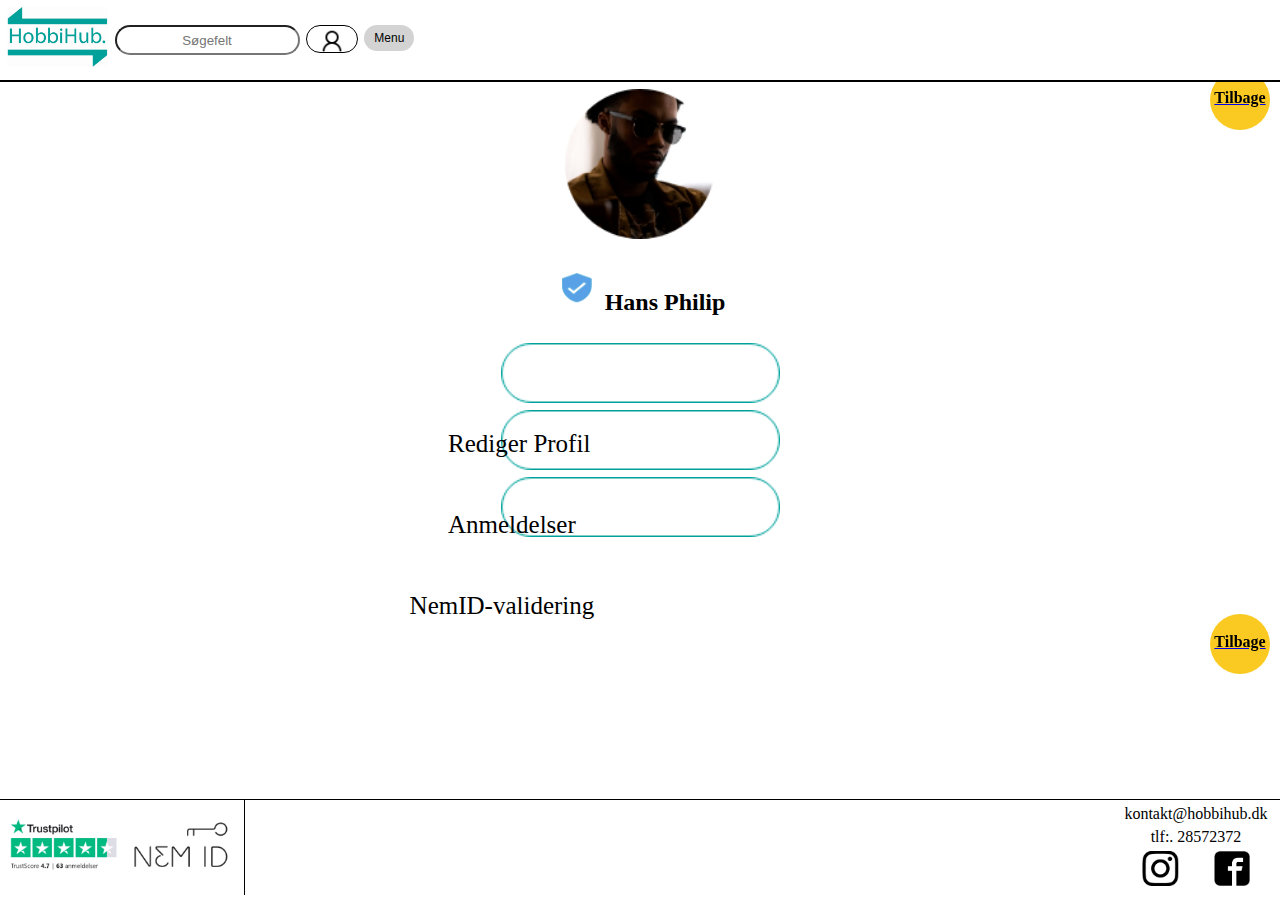
<file: Projects_folder/Hobbihub/minprofil.html>
<!DOCTYPE html>
<html lang="en">
<head>
    <link rel="stylesheet" href="profil.css">
    <meta charset="UTF-8">
    <meta http-equiv="X-UA-Compatible" content="IE=edge">
    <meta name="viewport" content="width=device-width, initial-scale=1.0">
    <title>HobbiHub</title>
</head>
<body>

  <a class="fixedbutton" href="../../projekt.html">
    <div class="roundedFixedBtn">Tilbage<i class="fa fa-phone"></i></div>
  </a>

  <header>
      <img src="logo.png" alt="logo">
      <input type="text" placeholder="Søgefelt" class="search">
      <div class="icon-border">
          <img src="user.png" alt="profil" class="user">
      </div>
      <nav class="dropdown">
          <button onclick="myFunction()" class="dropbtn icon-border">Menu</button>
          <div id="myDropdown" class="dropdown-content">
            <a href="index.html">Forside</a>
            <a href="minprofil.html" class="dropdown-line">Min profil</a>
            <a href="udforsk.html" class="dropdown-line">Udforsk</a>
            <a href="konstruktion.html" class="dropdown-line">Udforsk hjælpere</a>
            <a href="konstruktion.html" class="dropdown-line">Opret opslag</a>
            <a href="beskeder.html" class="dropdown-line">Beskeder</a>
            <a href="faq.html" class="dropdown-line">FAQ</a>
          </div>
      </nav>
  </header>
  
  <main>
    <div class="profil">
      <img src="hans.png" class="hans"  alt="hans">
      <h2 class="navn">
        <img src="Icon material-verified-user.png" class="verify" alt="verify">
        Hans Philip
      </h2>
    </div>
      <section class="container">
           <img src="Rectangle 17.png" class="knap1" alt="knap1">
           <p class="Rediger">Rediger Profil</p>

           <img src="Rectangle 17.png" class="knap1" alt="knap2">
           <p class="Anmeldelser">Anmeldelser</p>

           <img src="Rectangle 17.png" class="knap1" alt="knap3">
           <p class="Nemid">NemID-validering</p>
      </section>
  </main>

  <footer>
    <img src="trust-nem.png" alt="trustpilot-nemID">
    <div class="footer-box">
      <p class="footer-text">kontakt@hobbihub.dk</p>
      <p class="footer-text">tlf:. 28572372</p>
      <img src="facebook.png" alt="facebook" class="facebook">
      <img src="instagram.png" alt="instagram" class="instagram">
    </div>
  </footer>

  <a class="fixedbutton" href="../../projekt.html">
    <div class="roundedFixedBtn">Tilbage<i class="fa fa-phone"></i></div>
  </a>


  <script>
      /* When the user clicks on the button, 
      toggle between hiding and showing the dropdown content */
      function myFunction() {
        document.getElementById("myDropdown").classList.toggle("show");
      }
      
      // Close the dropdown if the user clicks outside of it
      window.onclick = function(event) {
        if (!event.target.matches('.dropbtn')) {
          var dropdowns = document.getElementsByClassName("dropdown-content");
          var i;
          for (i = 0; i < dropdowns.length; i++) {
            var openDropdown = dropdowns[i];
            if (openDropdown.classList.contains('show')) {
              openDropdown.classList.remove('show');
            }
          }
        }
      }
  </script>
</body>
</html>
</file>
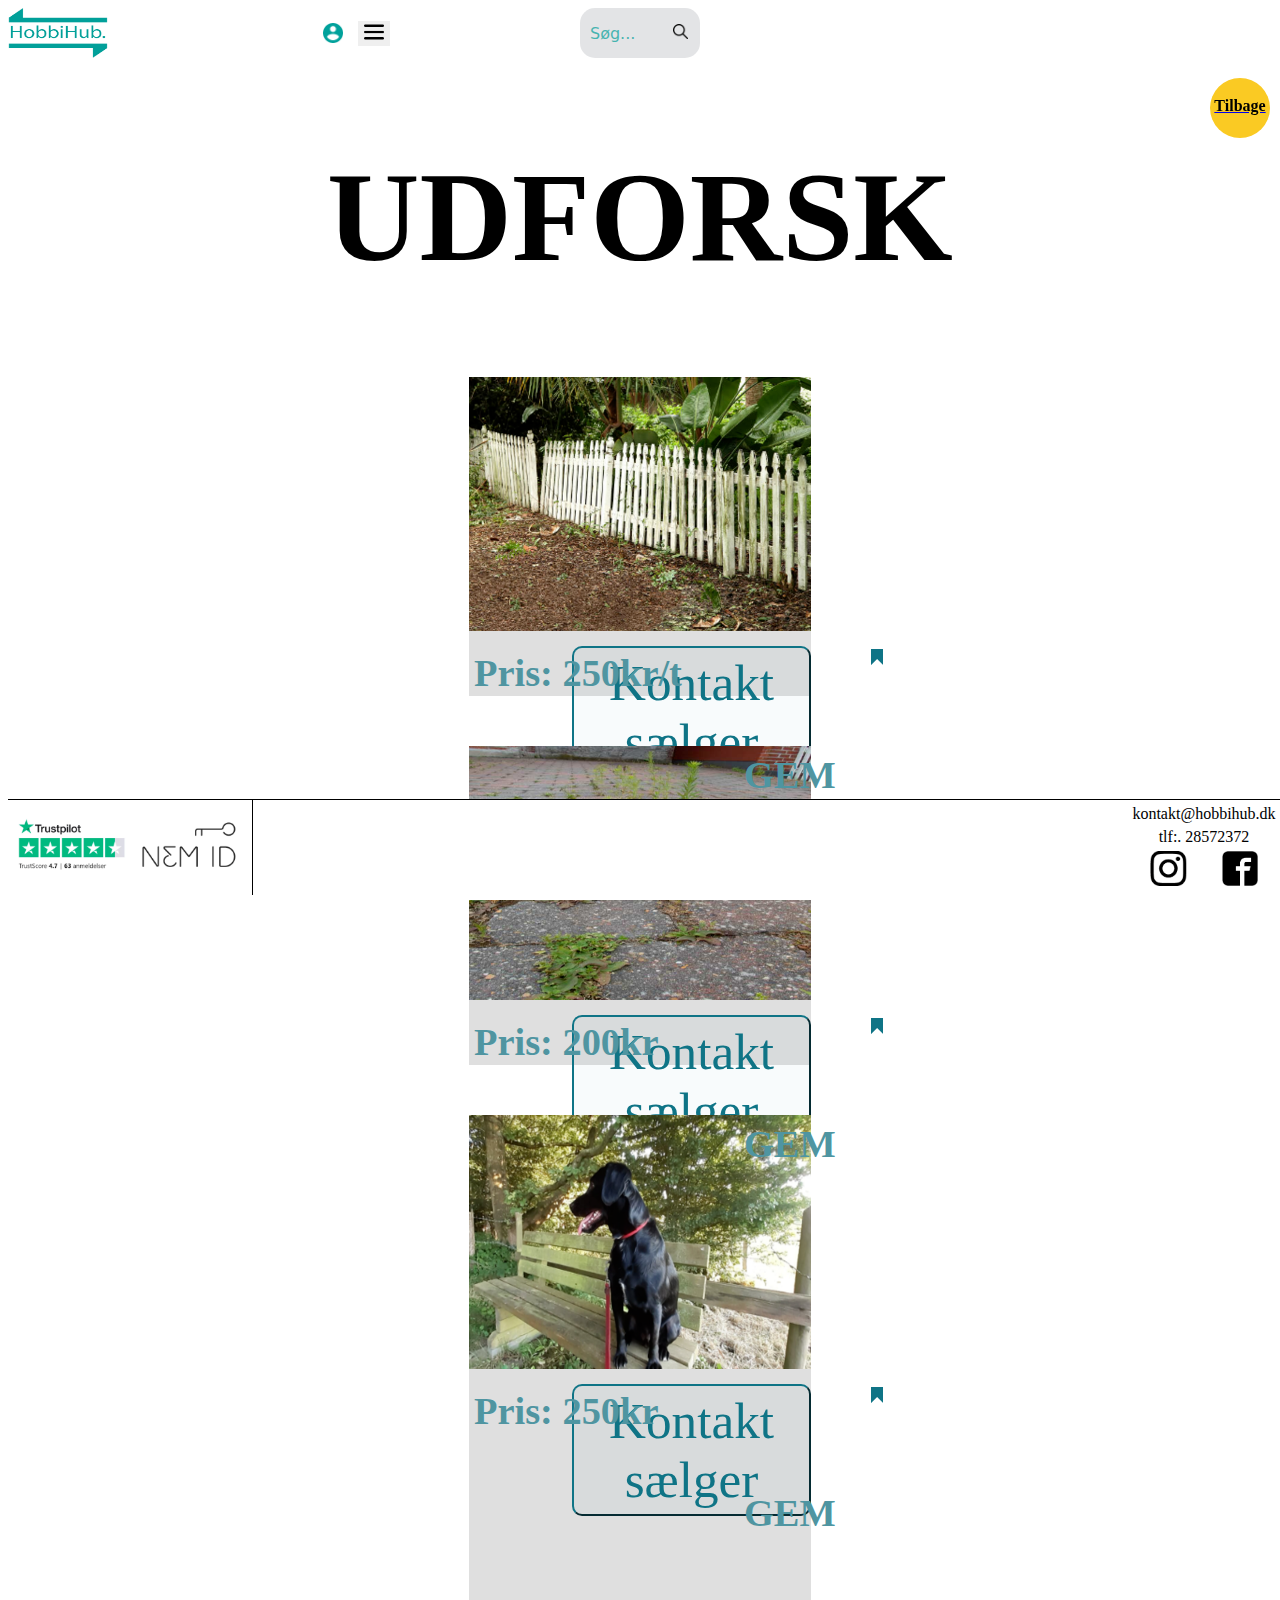
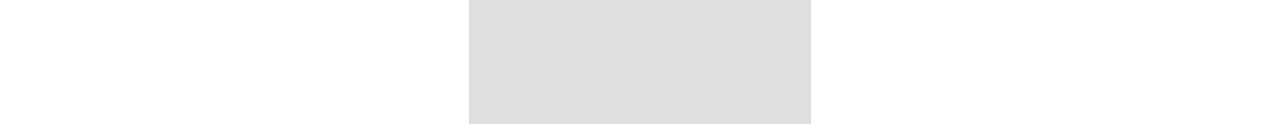
<file: Projects_folder/Hobbihub/udforsk.html>
<!DOCTYPE html>
<html lang="da">
<head>

    <meta name="viewport" content="width=device-width, initial-scale=1" >

    <!-- Favicon-->
    <link rel="apple-touch-icon" sizes="180x180" href="icon\apple-touch-icon.png">
    <link rel="icon" type="image/png" sizes="32x32" href="icon\favicon-32x32.png">
    <link rel="icon" type="image/png" sizes="16x16" href="icon\favicon-16x16.png">
    <link rel="manifest" href="icon\site.webmanifest">
    <meta name="msapplication-TileColor" content="#da532c">
    <meta name="theme-color" content="#ffffff">

    <!-- link css-->
    <link rel="stylesheet" href="udforsk.css">
<title>HobbiHub</title>
</head>
<body>
    <a class="fixedbutton" href="../../projekt.html">
        <div class="roundedFixedBtn">Tilbage<i class="fa fa-phone"></i></div>
      </a>
    <header>
        
       <a href="#"> <img class="logoallign" src="pictures\Hobbihub_logo.png" alt="HobbiHub logo" width="100" height="50"></a>
            <form id="form">
                <input type="search" id="query" name="q" placeholder="Søg...">
                <button class="button buttonSearch">
                    <img src="pictures\search.png" alt="search" width="15" height="15">
                </button>
            </form>

        <div id="accountbutton">
           <a href="#"><img src="pictures\account.png" alt="accountprofile" class="accountbutton"></a> 
        </div>
        
        <!--Navbar-->
        <nav class="dropdown">
            <button onclick="myFunction()" class="dropbtn icon-border"><img src="icon/menu.png" alt="menu" width="20" height="20"></button>
            <div id="myDropdown" class="dropdown-content">
              <a href="index.html">Forside</a>
              <a href="minprofil.html" class="dropdown-line">Min profil</a>
              <a href="udforsk.html" class="dropdown-line">Udforsk</a>
              <a href="konstruktion.html" class="dropdown-line">Udforsk hjælpere</a>
              <a href="konstruktion.html" class="dropdown-line">Opret opslag</a>
              <a href="beskeder.html" class="dropdown-line">Beskeder</a>
              <a href="faq.html" class="dropdown-line">FAQ</a>
            </div>
        </nav>

    </header>

        <h1>UDFORSK</h1>

    <section>

        <!--Box1-->
        <div class="center">
            <img class="center" src="pictures\stakit_1_342x254.png" alt="stakit">
            <div class="textbox">
                <h2>Pris: 250kr/t</h2>
                    <button class="button buttonContact">Kontakt sælger</button>
                    <img src="pictures\Path 110.png" class="savelogo">
                <h3>GEM</h3>
            </div>
        </div>

          <!--Box2-->
          <div class="center">
            <img class="center" src="pictures\ukrudt_342x254.png" alt="stakit" style="padding-top: 50px;">
            <div class="textbox">
                <h2>Pris: 200kr</h2>
                    <button class="button buttonContact">Kontakt sælger</button>
                    <img src="pictures\Path 110.png" class="savelogo">
                <h3>GEM</h3>
            </div>
        </div>

        <!--Box3-->
        <div class="center">
            <img class="center" src="pictures\hund_342x254.png" alt="stakit" style="padding-top: 50px;">
            <div class="textbox" style="padding-bottom: 23%;">
                <h2>Pris: 250kr</h2>
                    <button class="button buttonContact">Kontakt sælger</button>
                    <img src="pictures\Path 110.png" class="savelogo">
                <h3>GEM</h3>
            </div>
        </div>
    </section>

    <footer>
        <img src="icon/trust-nem.png" alt="trustpilot-nemID">
        <div class="footer-box">
          <p class="footer-text">kontakt@hobbihub.dk</p>
          <p class="footer-text">tlf:. 28572372</p>
          <img src="icon/facebook.png" alt="facebook" class="facebook">
          <img src="icon/instagram.png" alt="instagram" class="instagram">
        </div>
      </footer>

<!--Navbar script-->
    <script>
        /* When the user clicks on the button, 
        toggle between hiding and showing the dropdown content */
        function myFunction() {
          document.getElementById("myDropdown").classList.toggle("show");
        }
        
        // Close the dropdown if the user clicks outside of it
        window.onclick = function(event) {
          if (!event.target.matches('.dropbtn')) {
            var dropdowns = document.getElementsByClassName("dropdown-content");
            var i;
            for (i = 0; i < dropdowns.length; i++) {
              var openDropdown = dropdowns[i];
              if (openDropdown.classList.contains('show')) {
                openDropdown.classList.remove('show');
              }
            }
          }
        }
    </script>

</body>
</html>
</file>
<file: stylesheet.css>
body {
    margin: 0;
    font-family: Arial, Helvetica, sans-serif;
    background: linear-gradient(-45deg, #000000, #2d7dff, #e7c81b, #ffffff);
	background-size: 400% 400%;
	animation: gradient 20s ease infinite;
	height: 100%;
  }

/*Baggrunds animation*/

@keyframes gradient {
	0% {
		background-position: 0% 50%;
	}
	50% {
		background-position: 100% 50%;
	}
	100% {
		background-position: 0% 50%;
	}
}


/*Tekst classes*/  
  h1 {
      -webkit-text-stroke: 0.2px black; 
      color: #faca23;
      font-family: sliceX;
      font-size: 4rem;
      text-align: center;
  }

  h2 {
      color: black;
      font-family: 'Roboto Mono', monospace;
      font-weight: 400;
      text-align: center;
      font-size: 1.5rem;
  }

  h3{
      font-family: nexaboldX;
      font-size: 1.9rem;
      src: local('NexaXBold');
      text-align: center;
      padding-top: 20% ;
  }

  h4{
    font-family: 'Roboto Mono', monospace;
    font-size: 1.2rem;
    text-align: initial;
    font-weight: 400;
  }

  h5{
    font-family: 'Roboto Mono', monospace; 
    font-weight: 500;
    font-size: 1.2rem;
    text-align: center;
    padding:5px;
  }

  h6{
    font-family: nexaboldX;
    font-size: 1.9rem;
    margin-top: auto;
    margin-bottom: auto;
    src: local('NexaXbold');
    text-align: center;
    margin-top: 1em;
  }

  .h7{
    font-family: 'Roboto Mono', monospace; 
    font-weight: 500;
    text-align: justify;
    font-size: 1.2rem;
  }



  .musictext{
    font-family: -apple-system, BlinkMacSystemFont, 'Segoe UI', Roboto, Oxygen, Ubuntu, Cantarell, 'Open Sans', 'Helvetica Neue', sans-serif;
    font-size: 0.8rem;
    text-align: center;
    margin-top: auto;
    margin-bottom: auto;
  }

/*Centerboks så elementerne kan være centreret*/
  .center{
    margin: auto;
    display: block;
    width: 80%; 
}

/*Container*/
  .textbox{
    border: 3px rgba(red, green, blue, 1);
  }

  .grid-containerbox {
    display: grid;
    grid-template-columns: auto auto auto auto;
    justify-content: center;
  }

  .container{
    margin: auto;
    padding-top: 5%;
    padding-bottom: 5%;
    display: block;
    width: 80%; 
  }

  .containerbox {
    border: 3px solid black;
    border-radius: 2em;
  }

  .imageBox{
    height: auto;
    max-width: 100%;
    display: block;
    padding-bottom: 5%;
    margin: auto;
  }

/*Class til justering af første billede af mig*/
  .headimage{
    max-width: 60%;
    max-height: 100%;
    border-radius: 10em;
    text-align:center;
    display:block;
    margin:auto;
    margin-top: 30px;
  }

/*Knapper*/

  .buttonOne{
    background-color: #000000;
    color: white;
    padding: 15px 32px;
    text-align: center;
    font-size: 16px;
    cursor: pointer;
    -webkit-transition-duration: 0.4s; /* Safari */
    transition-duration: 0.4s;
  }
  .buttonOne:hover {
    box-shadow: 0 12px 16px 0 rgba(0,0,0,0.24),0 17px 50px 0 rgba(0,0,0,0.19);
  }

  a.button1{
    background-color:#faca23 ;
    color: black;
    padding: 1em 3em;
    width: 7em;
    border: 0.2em solid black;
    border-radius: 2em;
    cursor: pointer;
    display: block;
    margin: auto;
    font-family: Impact, Haettenschweiler, 'Arial Narrow Bold', sans-serif;
    text-align: center;
  }
  
  a.button2{
    display: block;
    margin: auto;
    margin-bottom: 1em;
    margin-top: 1em;
    padding: 1em 4em;
    height: 1em;
    width: 7em;
    border: 0.2em solid black;
    border-radius: 2em;
    background-color:black ;
    color: white;
    font-family: Impact, Haettenschweiler, 'Arial Narrow Bold', sans-serif;
    text-align: center;
  }

  /*Billede justeringer og deres classes*/
  .logo{
    margin: auto;
    display: block;
    padding-bottom: 2rem;
  }

  .buttonlogo{
      margin: auto
  }

  .screenshot{
    height: 50%;
    width: 50%;
    display: flex;
    padding-bottom: 5%;
    margin: auto;
  }

/*Lyd class*/
  .audioimage{
    display: flex;
    width: 4rem;
    height: 4rem;
    margin: auto;
  }

  .audio-container{
    display: flex;
    justify-content: center;
    align-items: center;
    margin: auto;
    padding-top: 1em;
    padding-bottom: 2em;
}

.musicPlayer{
  display: flex;
  justify-content: center;
  align-items: center;
  margin: auto;
  padding-top: 1em;
  padding-bottom: 2em;
}

/*Grid der giver mig muligheden for at ændre det fra rows til coloumns, så det passer perfekt til både mobil og desktop*/
.cards {
    max-width: 100%;
    margin: 0 auto;
    display: grid;
    grid-gap: 1rem;
  }

.topcards {
    max-width: 100%;
    margin: 0 auto;
    display: grid;
    grid-gap: 1rem;
}

.cardsproject{
    max-width: 100%;
    margin: 0 auto;
    display: grid;
    grid-gap: 1rem;
}

/* kontakt form - https://www.w3schools.com/html/html_forms.asp */
input[type=text], select, textarea {
  width: 100%; 
  padding: 12px; 
  border: 1px solid #ccc; 
  border-radius: 4px; 
  box-sizing: border-box; 
  margin-top: 6px; 
  margin-bottom: 16px; 
  resize: vertical 
}

/* Kontakt formlar med min egen styling */
input[type=submit] {
  background-color:#faca23 ;
  color: black;
  padding: 1em 3em;
  border: 0.2em solid black;
  border-radius: 2em;
  cursor: pointer;
  display: block;
  margin: auto;
  font-family: Impact, Haettenschweiler, 'Arial Narrow Bold', sans-serif;
  text-align: center;
}


  /* navbar med egen styling - https://www.w3schools.com/howto/howto_js_topnav_responsive.asp*/
 
  /* Baggrund til navbar*/
.topnav {
    background-color: rgb(0, 0, 0);
    overflow: hidden;
  }
  
  /* styling af links i navbaren */
  .topnav a {
    float: left;
    display: block;
    color: #f2f2f2;
    text-align: center;
    padding: 14px 16px;
    text-decoration: none;
    font-size: 1.5rem;
  }
  
  /* Farve skifte når der hover over dem */
  .topnav a:hover {
    background-color: #ddd;
    color: black;
  }
  
  /* En aktiv class der ikke har en hvid highlight for at indikere på hvilken side man er på */
  .topnav a.active {
    background-color: black;
    color: white;
  }
  
  /* For markering af den aktive link til at forsvinde når der bliver klikket*/
  .topnav .icon {
    display: none;
  }

  /*Mit eget logo*/
  .topnav .navlogo {
    max-width: 3rem;
    min-height: 2rem

  }


  /* Footer */
  footer {
  background-color: black;
  border-top: 0.5em solid #faca23;
  width: 100%;
  height: 100%;
  border-radius: 300px 300px 0 0;
  }

  footer .text{
    margin: 0;
    margin-top: 15px;
    text-align: center;
    color: #faca23;
    font-family: 'Roboto Mono', monospace;
    font-weight: 100;
  }

  footer .instagram,.linkedIn,.github,.facebook {
    float: center;
    display: block;
    margin: auto;
  }

  .grid-containerfooter {
    display: grid;
    grid-template-columns: auto auto auto auto;
    justify-content: center;
    grid-gap: 0.2em;
  }

  /* footer button*/
  #myBtn {
    display: none;
    margin: auto;
    position: center; 
    cursor: pointer;
    padding: 15px;
    color: transparent;
    background-color: transparent;
    border: transparent;
  }
  
  /*video størrelse til den embed youtube video*/
  .videosize{
      width: 100%;
      height: 700px;
      border-width: 0px;
  }

  .videosizeYT{
    width: 100%;
    height: 600px;
}

  /*Forskellige fonte jeg blev nød til at fremkalde lokalt*/
  @font-face {
      font-family: nexaboldX;
      src: url(fonts/NexaXBold.otf);
  }

  @font-face {
      font-family: urbanRetro;
      src: url(fonts/UrbanRetro.ttf);
  }
  
  @font-face {
      font-family: sliceX;
      src: url(fonts/slice.ttf);
  }


/*media quries - Gøre hjemmesiden responsive ved hjælp af breakpoints*/
  @media screen and (min-width:900px) {
      .cards{grid-template-columns: repeat(3, 1fr);}
      .logo {
          position: relative;
          display: block;
          margin: auto;
      }
      .headimage{
          width: 60%;
      }
      .topcards{
        grid-template-columns: repeat(2, 1fr)
      }

      .cardsproject{
        grid-template-columns: repeat(2, 1fr);
      }

      .topnav a {
        font-size: 1.5rem;
      }
  }


  @media screen and (max-width: 630px) {
    .topnav a:not(:first-child) {display: none;}
    .topnav a.icon {
      float: right;
      display: block;
    }
  }
  
  @media screen and (max-width: 630px) {
    .topnav.responsive {position: relative;}
    .topnav.responsive .icon{
      position: absolute;
      right: 0;
      top: 0;
    }

    .topnav.responsive a {
      float: none;
      display: block;
      text-align: left;
    }

    .videosize{
        width: 100%;
        height: 20em;
    }

    .videosizeYT{
      width: 100%;
      height: 20em;
  }

  }


@media screen and (min-width: 1300px) {
    h1{
            font-size: 6rem;
        }

    h2{
          font-size: 2rem;
      }

    h3{
          font-size: 3.8rem;
          padding-top: 14%;
      }

    h4{
          font-size: 1.5rem ;
      }

    h5{
          font-size: 1.5rem;
      }

    .buttonlogo{
        width: 150px;
        height: 150px;
    }


}
</file>
<file: Projects_folder/Bolly/index.css>
.navbar{
  background: #CFA969;
    list-style-type: none;
    margin: 0;
    height: 100%;
    padding: 0px;
    width: 100%;
  }

.navbar ul{
  display: block;
  color: #000;
  padding: 8px 16px;
  text-decoration: none;
}

.navbar ul li{
  list-style-type: none;
}

.logo {
    width: 80px;
    height: 80px;
    overflow: hidden;
    margin-top: -1px;
    margin-left: auto;
    margin-right: auto;
}

.text {
  color: white;
  font-family: MADE Sunflower;
  font-size: 1em;
  padding-left: 1%;
}

body{
    background: #71322f;
    margin: 0%;
}



.boxtainer{
  background: #CFA969;
  border: 3px solid black;
  width: auto;
  box-sizing: content-box;
  margin-left: auto;
  margin-right: auto;
  margin-top: 20px;
  border-radius: 20px;
}
  
  
.containerbox{
  display: flex;
  flex-direction: column;
  background: white;
  border: 3px solid black;
  width: 80%;
  box-sizing: content-box;
  margin-left: auto;
  margin-right: auto;
  margin-top: 20px;
  margin-bottom: 20px;
  border-radius: 20px;
}
  
h2{
    font-family: vouge;
    text-align: center;
    font-size: 2em;
}

h3{
    color: black;
    font-family: MADE Sunflower;
    font-style: normal;
    text-align: center;
    font-size: 1.2em;
    padding-bottom: 0.5em;
}

h4{
  color: white;
  font-family: bits indian calligra;
  font-style: normal;
  text-align: center;
  font-size: 15vw;
  padding-top: -100px;
}

h5{
    color: white;
    font-family: vouge;
    text-align: center;
    font-size: 2em;
}

.readmore_button{
    background-color: #71322f; 
    margin: 0 auto;
    margin-bottom: 10px;
    border: none;
    color: white;
    padding: 15px 32px;
    text-align: center;
    text-decoration: none;
    display: inline-block;
    font-size: 16px;
}

/* slideshow */
.mySlides {display: none;}
img {
    vertical-align: middle;
}

/* Slideshow container */
.slideshow-container {
  max-width: 1000px;
  position: relative;
  margin: auto;
  border-radius: 20%;
}

.numbertext {
    color: #f2f2f2;
    font-size: 12px;
    padding: 8px 12px;
    position: absolute;
    top: 1%;
}

.grid-container{
    margin: 20px auto;
    width:400px;
    height:400px;
    display:grid;
    grid-template-columns: 200px 200px;
    grid-row: auto auto;
    grid-row-gap: 20px;
}

.boxtext{
    text-align: center;
    padding: 20px;
    font-size: 1.5em;
    font-family: MADE Sunflower;
    color: white;
}

.icon{
    align-self: center;
    width: 50px;
    margin: 0%;
    height: 50px;
}

.icon_text{
    color: white;
    text-align: center;
    padding: 20px;
    font-size: 1em;
    font-family: MADE Sunflower;
}

.fixedbutton{
  position: fixed;
  right: 0px; 
  padding-top: 70px;
  padding-right: 10px;
}

.roundedFixedBtn{
  height: 60px;
  line-height: 55px;  
  width: 60px;  
  margin: auto;
  font-size: 1em;
  font-weight: bold;
  border-radius: 50%;
  background-color: #faca23;
  text-align: center;
  color: black;
  cursor: pointer;
}



@media only screen and (min-width: 800px) {
.navbar{
    background: #CFA969;
    height: 75px;
    margin:0 auto 0;
  }

.navbar ul{
    margin: 0 auto;
    width: 100%;
    padding: 0;
    list-style: none;
    text-align: center;
  }
.logo {
    width: 80px;
    height: 80px;
    overflow: hidden;
    margin-top: -1px;
  }

  .text {
    color: white;
    font-family: MADE Sunflower;
    padding: 30px 100px;
  }

  h4{
    font-size: 80px;
  }

  .boxtainer{
    background: #CFA969;
    border: 3px solid black;
    width: auto;
    box-sizing: content-box;
    margin-left: auto;
    margin-right: auto;
    margin-top: 20px;
    border-radius: 20px;
  }
    
    
  .containerbox{
    display: flex;
    flex-direction: column;
    background: white;
    border: 3px solid black;
    width: 80%;
    box-sizing: content-box;
    margin-left: auto;
    margin-right: auto;
    margin-top: 20px;
    margin-bottom: 20px;
    border-radius: 20px;
  }

  .grid-container{
    margin: 20px auto;
    width:400px;
    height:400px;
    display:grid;
    grid-template-columns: 200px 200px;
    grid-row: auto auto;
    grid-row-gap: 20px;
  }
}
</file>
<file: Projects_folder/Hobbihub/style.css>
body{
    margin: 0;
}

header{
    display: flex;
    background-color: white;
    position: sticky;
    top: 0;
    text-align: center;
    height: 5rem;
    border-bottom: 2px solid black;
}

img{
    margin: 7px;
    height: 60px;
}

.search{
    margin-top: 25px;
    height: 1.5rem;
    border-radius: 10rem;
    text-align: center;
}

.icon-border{
    border: 0.5px solid black;
    margin-top: 25px;
    border-radius: 10rem;
    height: 26px;
    width: 50px;
    margin-left: 0.4rem;
    border: 0.5px solid black;
}

.user{
    margin: 0;
    height: 30px;
}

.dropbtn {
    background-color: lightgrey;
    color: white;
    font-size: 12px;
    color: black;
    border: none;
    cursor: pointer;
}

.dropdown {
    position: relative;
    display: inline-block;
}

.dropdown-content {
    margin-left: 0.3rem;
    border: 0.5px solid black;
    border-radius: 1rem;
    display: none;
    position: absolute;
    background-color: #f1f1f1;
    min-width: 20px;
    overflow: auto;
    box-shadow: 0px 8px 16px 0px rgba(0,0,0,0.2);
    z-index: 1;
}

.dropdown-content a {
    font-size: 13px;
    color: black;
    padding: 3px;
    text-decoration: none;
    display: block;
}

.show {display: block;}

.dropdown-line{
    border-top: 0.5px solid black;
}

.slideshow-img{
    width: 60%;
    height: 180px;
    margin-top: 30px;
    margin-left: 20%

}

main .forside-knap{
    text-decoration: none;
    text-align: center;
    padding: 8px;
    width: 100px;
    border: 0.5px solid black;
    border-radius: 4rem;
    margin-left: auto;
    margin-right: auto;
    float: right;
    margin-right: 145px;  
}









footer{
    background-color: white;
    position: fixed;
    bottom: 0;
    border-top: 0.5px solid black;
    width: 100%;
    height: 100px;
}

footer img{
    margin: 0;
    height: 95%;
    border-right: 0.5px solid black;
}

.footer-box{
    height: 100px;
    width: 168px;
    float: right;

}

.footer-text{
    margin: 0;
    margin-top: 5px;
    text-align: center;
}

footer .facebook,.instagram{
    border: 0;
    height:35%;
    margin: 5px;
    margin-right: 30px;
    float: right;
}


.fixedbutton{
    position: fixed;
    right: 0px; 
    padding-top: 70px;
    padding-right: 10px;
  }
  
  .roundedFixedBtn{
    height: 60px;
    line-height: 55px;  
    width: 60px;  
    margin: auto;
    font-size: 1em;
    font-weight: bold;
    border-radius: 50%;
    background-color: #faca23;
    text-align: center;
    color: black;
    cursor: pointer;
  }
</file>
<file: Projects_folder/Bolly/events.css>
:root{
    --color-primary: #71322F;
    --color-secondary: #CFA969;
    --color-white: #FFFFFF;
    --color-black: #000000;
    --border-radius: 16px;
}

.body{
    font-family: MADE-Sunflower, serif;
    margin: 0;
}

.mainFlex{
    background-color: var(--color-primary);
    height: 1000px;
}
header a{
    font-size: 22px;
    color: var(--color-white);
    text-decoration: none;
}

nav img{
    width: 8%;
}

header ul{
    padding: 0;
    margin: 0;
}

header li{
    display: inline;
    background-color: var(--color-primary);
    list-style: none;
    border-radius: var(--border-radius);
    padding: 10px;
}

.header-nav{
    height: 180px;
    margin: 0;
    text-align: center;
    background-color: var(--color-secondary);
}

.He{
    color: white;
    text-align: center;
    height: 0px;
    font-size: 40px;
}


/*flex container*/
.flex-container, .flex-col-top, .flex-col-middle, .flex-col-bottom, .brødtekst-hold, .head-hold, .head-online, .head-under{
    display:flex;
    justify-content: center;
}

.flex-container{
    flex-direction: column;
    height: 600px;
    flex-wrap: wrap;
    color: black;
}

.flex-col-top, .flex-col-middle{
    background-color: #CFA969;
    justify-content: space-evenly;
    flex-direction: row;
    border-radius: 16px;
}

/*overskrift Events*/
.head-events{
    background-color: white;
    font-size: 40px;
    font-family: Vouge;
    font-weight: normal;
    font-style: normal;
    text-align: center;
    padding: 10px;
    width: 100%
}

/*overskrift konkurrencer*/
.head-competition{
    background-color: white;
    font-size: 40px;
    font-family: Vouge;
    font-weight: normal;
    font-style: normal;
    text-align: center;
    padding: 10px;

}

/*overskrift Guest-performance*/
.head-Guest{
    background-color: white;
    font-size: 40px;
    font-family: Vouge;
    font-weight: normal;
    font-style: normal;
    text-align: center;
    padding: 10px;
    

}

/*overskrift Film oplevelser*/
.head-movie{
    background-color: white;
    font-size: 40px;
    font-family: Vouge;
    font-weight: normal;
    font-style: normal;
    text-align: center;
    padding: 10px;
}

/*overskrift Ture*/
.head-trip{
    background-color: white;
    font-size: 40px;
    font-family: Vouge;
    font-weight: normal;
    font-style: normal;
    text-align: center;
    padding: 10px;
}

/*brødtekst Events*/
.brødtekst-Events{
    font-family: MADE Sunflower;
    font-weight: normal;
    font-style: normal;
    background-color: white;
    padding: 10px;
    text-align: center;

    
    
}
/*brødtekst konkkurencer*/
.brødtekst-compitition{
    font-family: MADE Sunflower;
    font-weight: normal;
    font-style: normal;
    background-color: white;
    text-align: center;
    padding: 10px;
}

/*brødtekst Guest-performance*/
.brødtekst-Guest{
    font-family: MADE Sunflower;
    font-weight: normal;
    font-style: normal;
    background-color: white;
    padding: 10px;
    text-align: center;
}

/*brødtekst Film oplevelser*/
.brødtekst-movie{
    font-family: MADE Sunflower;
    font-weight: normal;
    font-style: normal;
    background-color: white;
    padding: 10px;
    text-align: center;
}

/*brødtekst Ture*/
.brødtekst-trip{
    font-family: MADE Sunflower;
    font-weight: normal;
    font-style: normal;
    background-color: white;
    padding: 10px;
    text-align: center;
}

.fixedbutton{
    position: fixed;
    right: 0px; 
    padding-top: 70px;
    padding-right: 10px;
  }
  
  .roundedFixedBtn{
    height: 60px;
    line-height: 55px;  
    width: 60px;  
    margin: auto;
    font-size: 1em;
    font-weight: bold;
    border-radius: 50%;
    background-color: #faca23;
    text-align: center;
    color: black;
    cursor: pointer;
  }

@media screen and (min-width: 415px){
    body{
        font-size: 10px;
    }
}
</file>
<file: Projects_folder/Bolly/webshop.css>
:root{
    --color-primary: #71322F;
    --color-secondary: #CFA969;
    --color-white: #FFFFFF;
    --color-black: #000000;
    --border-radius: 16px;
}

body{
    margin: 0;
    background-color: var(--color-primary);
}

header a{
    font-size: 22px;
    color: var(--color-white);
    text-decoration: none;
}

nav img{
    width: 30%;
}

header ul{
    padding: 0;
    margin: 0;
}

header li{
    display: inline;
    background-color: var(--color-primary);
    list-style: none;
    border-radius: var(--border-radius);
    padding: 10px;
}

.header-nav{
    height: 170px;
    margin: 0;
    text-align: center;
    background-color: var(--color-secondary);
}

h1{
    font-size: 3rem;
    text-align: center;
    color: var(--color-white);
    margin: 0;
    margin-top: 20px;
}

main a{
    font-size: 50px;
    color: var(--color-black);
    text-decoration: none;
}

main ul{
    margin: 20px;
    padding: 0;
}

main li{
    background-color: var(--color-white);
    list-style: none;
    margin-top: 30px;
    margin-bottom: 30px;
    border-radius: var(--border-radius);
}

.clickable-part{
    padding: 10px;
    text-align: center;
}

.fixedbutton{
    position: fixed;
    right: 0px; 
    padding-top: 70px;
    padding-right: 10px;
  }
  
  .roundedFixedBtn{
    height: 60px;
    line-height: 55px;  
    width: 60px;  
    margin: auto;
    font-size: 1em;
    font-weight: bold;
    border-radius: 50%;
    background-color: #faca23;
    text-align: center;
    color: black;
    cursor: pointer;
  }


@media screen and (min-width: 415px) {
    body{
        margin: 0;
        background-color: var(--color-primary);
    }

    header a{
        font-size: 40px;
        color: var(--color-white);
        text-decoration: none;
    }

    nav img{
        width: 12%;
        float: left;
    }

    header ul{
        display: flex;
        justify-content: space-evenly;
        padding-top: 70px;
        margin: 0;
    }

    header li{
        background-color: var(--color-primary);
        list-style: none;
        border-radius: var(--border-radius);
        padding: 10px;
        margin: 10px;
    }

    .header-nav{
        height: 220px;
        margin: 0;
        text-align: center;
        background-color: var(--color-secondary);
    }

    h1{
        font-size: 4rem;
        text-align: center;
        color: var(--color-white);
        margin: 0;
        margin-top: 30px;
    }

    main a{
        display: flex;
        font-size: 50px;
        color: var(--color-black);
        text-decoration: none;
    }
    
    main ul{
        display: flex;
        justify-content: center;
        padding: 0;
        margin: 0;
    }
    
    main li{
        background-color: var(--color-white);
        list-style: none;
        margin-top: 30px;
        margin-bottom: 30px;
        border-radius: var(--border-radius);
        width: 400px;
        height: 200px;
        margin: 25px;
        margin-top: 100px;
    }
    
    .clickable-part{
        width: 100%;
        text-align: center;
        padding-top: 71px;
        padding-bottom: 71px;
    }
}
</file>
<file: Projects_folder/Hobbihub/beskeder.css>
body{
    margin: 0;
}

header{
    display: flex;
    background-color: white;
    position: sticky;
    top: 0;
    text-align: center;
    height: 5rem;
    border-bottom: 2px solid black;
}

img{
    margin: 7px;
    height: 60px;
}

.search{
    margin-top: 25px;
    height: 1.5rem;
    border-radius: 10rem;
    text-align: center;
}

.icon-border{
    border: 0.5px solid black;
    margin-top: 25px;
    border-radius: 10rem;
    height: 26px;
    width: 50px;
    margin-left: 0.4rem;
    border: 0.5px solid black;
}

.user{
    margin: 0;
    height: 30px;
}

.dropbtn {
    background-color: lightgrey;
    color: white;
    font-size: 12px;
    color: black;
    border: none;
    cursor: pointer;
}

.dropdown {
    position: relative;
    display: inline-block;
}

.dropdown-content {
    margin-left: 0.3rem;
    border: 0.5px solid black;
    border-radius: 1rem;
    display: none;
    position: absolute;
    background-color: #f1f1f1;
    min-width: 20px;
    overflow: auto;
    box-shadow: 0px 8px 16px 0px rgba(0,0,0,0.2);
    z-index: 1;
}

.dropdown-content a {
    font-size: 13px;
    color: black;
    padding: 3px;
    text-decoration: none;
    display: block;
}

.show {display: block;}

.dropdown-line{
    border-top: 0.5px solid black;
}




.mainy{
    height: 1000px;
}







footer{
    background-color: white;
    position: fixed;
    bottom: 0;
    border-top: 0.5px solid black;
    width: 100%;
    height: 100px;
}

footer img{
    margin: 0;
    height: 95%;
    border-right: 0.5px solid black;
}

.footer-box{
    height: 100px;
    width: 168px;
    float: right;

}

.footer-text{
    margin: 0;
    margin-top: 5px;
    text-align: center;
}

footer .facebook,.instagram{
    border: 0;
    height:35%;
    margin: 5px;
    margin-right: 30px;
    float: right;
}


.fixedbutton{
    position: fixed;
    right: 0px; 
    padding-top: 70px;
    padding-right: 10px;
  }
  
  .roundedFixedBtn{
    height: 60px;
    line-height: 55px;  
    width: 60px;  
    margin: auto;
    font-size: 1em;
    font-weight: bold;
    border-radius: 50%;
    background-color: #faca23;
    text-align: center;
    color: black;
    cursor: pointer;
  }
</file>
<file: Projects_folder/Hobbihub/faq.css>
body{
    background-color: white;
    margin: 0;
    font-family: NexaLight, Nexa Light;
}

/*body*/
h1{
    text-align: center;
}

.til_forsiden{
    text-decoration: none;
    display: block;
}

.forsiden{
    text-align: center;
    width: 40%;
    background-color: white;
    margin-right: auto;
    margin-left: auto;
    border: 1px solid #01A09A;
    border-radius: 19rem;
}


/*header*/
img{
    margin: 10px;
    height: 60px;
}

header{
    display: flex;
    text-align: center;
    height: 5rem;
    border-bottom: 1px solid black;
}

.search{
    border: 0.5px solid black;
    border-radius: 19rem;
    margin-top: 25px;
    height: 1.5rem;
    text-align: center;
}

/*user icon*/
.usericon{
    display: flex;
    border-radius: 19rem;
    border: 1px solid black;
    margin-top: 24px;
    height: 28px;
}


/*navbar*/
.dropbtn {
    background-color: lightgrey;
    color: white;
    font-size: 12px;
    color: black;
    border: none;
    cursor: pointer;
}

.dropdown {
    position: relative;
    display: inline-block;
}

.dropdown-content {
    margin-left: 0.3rem;
    border: 0.5px solid black;
    border-radius: 1rem;
    display: none;
    position: absolute;
    background-color: #f1f1f1;
    min-width: 20px;
    overflow: auto;
    box-shadow: 0px 8px 16px 0px rgba(0,0,0,0.2);
    z-index: 1;
}

.dropdown-content a {
    font-size: 13px;
    color: black;
    padding: 3px;
    text-decoration: none;
    display: block;
}

.show {display: block;
}

.dropdown-line{
    border-top: 0.5px solid black;
}

.icon-border{
    border: 0.5px solid black;
    margin-top: 25px;
    border-radius: 10rem;
    height: 26px;
    width: 50px;
    margin-left: 0.4rem;
    border: 0.5px solid black;
}


/*styling til faq spørgsmålene*/
.accordion {
    background-color: #eee;
    color: #444;
    padding: 18px;
    width: 100%;
    text-align: left;
    border: none;
    outline: none;
    transition: 0.4s;
  }
  
  
  /* Styling til accordion panel. Note: gemt væk by default */
  .panel {
    padding: 0 18px;
    background-color: white;
    display: none;
    overflow: hidden;
    transition: max-height 0.2s ease-out;
  }

  .accordion:after {
    content: '\02795'; /* Univsersal "plus" teg  (+) */
    font-size: 13px;
    color: #777;
    float: right;
    margin-left: 5px;
  }
  
  .active:after {
    content: "\2796"; /* Univsersal "minus" tegn (-) */
  }

/*footer*/
  footer{
    background-color: white;
    position: fixed;
    bottom: 0;
    border-top: 0.5px solid black;
    width: 100%;
    height: 100px;
}

footer img{
    margin: 0;
    height: 95%;
    border-right: 0.5px solid black;
}

.footer-box{
    height: 100px;
    width: 168px;
    float: right;

}

.footer-text{
    margin: 0;
    margin-top: 5px;
    text-align: center;
}

footer .facebook,.instagram{
    border: 0;
    height:35%;
    margin: 5px;
    margin-right: 30px;
    float: right;
}

.fixedbutton{
    position: fixed;
    right: 0px; 
    padding-top: 70px;
    padding-right: 10px;
  }
  
  .roundedFixedBtn{
    height: 60px;
    line-height: 55px;  
    width: 60px;  
    margin: auto;
    font-size: 1em;
    font-weight: bold;
    border-radius: 50%;
    background-color: #faca23;
    text-align: center;
    color: black;
    cursor: pointer;
  }
</file>
<file: Projects_folder/Hobbihub/profil.css>
body{
    margin: 0;
}

header{
    display: flex;
    background-color: white;
    position: sticky;
    top: 0;
    text-align: center;
    height: 5rem;
    border-bottom: 2px solid black;
}

img{
    margin: 7px;
    height: 60px;
}

.search{
    margin-top: 25px;
    height: 1.5rem;
    border-radius: 10rem;
    text-align: center;
}

.icon-border{
    border: 0.5px solid black;
    margin-top: 25px;
    border-radius: 10rem;
    height: 26px;
    width: 50px;
    margin-left: 0.4rem;
    border: 0.5px solid black;
}

.user{
    margin: 0;
    height: 30px;
}

.dropbtn {
    background-color: lightgrey;
    color: white;
    font-size: 12px;
    color: black;
    border: none;
    cursor: pointer;
}

.dropdown {
    position: relative;
    display: inline-block;
}

.dropdown-content {
    margin-left: 0.3rem;
    border: 0.5px solid black;
    border-radius: 1rem;
    display: none;
    position: absolute;
    background-color: #f1f1f1;
    min-width: 20px;
    overflow: auto;
    box-shadow: 0px 8px 16px 0px rgba(0,0,0,0.2);
    z-index: 1;
}

.dropdown-content a {
    font-size: 13px;
    color: black;
    padding: 3px;
    text-decoration: none;
    display: block;
}

.show {display: block;}

.dropdown-line{
    border-top: 0.5px solid black;
}


footer{
    background-color: white;
    position: fixed;
    bottom: 0;
    border-top: 0.5px solid black;
    width: 100%;
    height: 100px;
}

footer img{
    margin: 0;
    height: 95%;
    border-right: 0.5px solid black;
}

.footer-box{
    height: 100px;
    width: 168px;
    float: right;

}

.footer-text{
    margin: 0;
    margin-top: 5px;
    text-align: center;
}

footer .facebook,.instagram{
    border: 0;
    height:35%;
    margin: 5px;
    margin-right: 30px;
    float: right;
}

.profil {
    display: flex;
    justify-content: center;
    align-items: center;
    flex-direction: column;
}

.hans {
    width: 150px;
    height: 150px;
}

h2 {
    text-align: justify;
}

.knap1 {
    display: block;
  margin-left: auto;
  margin-right: auto;
}

.contaier {
    margin: 3%;
    position: relative;
}

.verify {
    height: 30px;
    width: 30px;
}

.Rediger {
  position: absolute;
  top: 45%;
  left: 35%;
  font-size: 25px;
}

.Anmeldelser {
    position: absolute;
  top: 54%;
  left: 35%;
  font-size: 25px;
}

.Nemid {
    position: absolute;
  top: 63%;
  left: 32%;
  font-size: 25px;
}

.fixedbutton{
    position: fixed;
    right: 0px; 
    padding-top: 70px;
    padding-right: 10px;
  }
  
  .roundedFixedBtn{
    height: 60px;
    line-height: 55px;  
    width: 60px;  
    margin: auto;
    font-size: 1em;
    font-weight: bold;
    border-radius: 50%;
    background-color: #faca23;
    text-align: center;
    color: black;
    cursor: pointer;
  }
</file>
<file: Projects_folder/Hobbihub/udforsk.css>
h1{
    font-size: 10vw;
    font-family:NexaBold, Nexa;
    text-align: center;
}

.center{
    display: block;
    margin-left: auto;
    margin-right: auto;
}

.textbox{
    background: #DFDFDF;
    margin: auto;
    width: 342px;
    height: 65px;
}

h2{
    stroke-width: 0.1;
    font-size: 3vw;
    font-family:NexaBold, Nexa;
    color:#4F95A1;
    position: absolute;
    text-align: left;
    margin-top: 20px ;
    margin-left: 5px;
}

h3{
    stroke-width: 0.1;
    font-size: 3vw;
    font-family:NexaBold, Nexa;
    color:#4F95A1;
    position: absolute;
    text-align: right;
    margin-top: -25px ;
    margin-left: 275px;
}

.savelogo{
    position: absolute;
    margin-left: 60px;
    margin-top: 18px ;
}



form {
    background-color: rgba(194, 197, 200, 0.459);
    width: 120px;
    height: 50px;
    border-radius: 15px;
    margin: 0 auto ;
    display: flex;
    flex-direction: row;
    align-items: center;
    
}

input {
    all: unset;
    font: 16px system-ui;
    color:#01A09A;
    height: 100%;
    width: 100%;
    padding: 5px 10px;
  }

  ::placeholder {
    color: #01A09A;
    opacity: 0.7; 
  }

.buttonSearch {
    all: unset;
    cursor: pointer;
    width: 44px;
    height: 44px;
    display: block;
    margin: auto;
  }

  .accountbutton{
    position: absolute;
    margin-left: 315px;
    margin-top: -35px;
    flex-direction: row;
    width: 20px;
    height: 20px;
  }

  .buttonContact {
    background-color: #0f748607;
    border-radius: 10px;
    border-color: #0F7486;
    color: #0F7486;
    margin-left: 103px;
    margin-top: 15px;
    padding: 5px 10px;
    font-family:NexaBold, Nexa;
    text-align: center;
    text-decoration: none;
    display:inline-flex ;
    font-size: 4vw;
    cursor: pointer;
  }

  .logoallign {
    vertical-align: middle;
    border-style: none;
    position: absolute; 
  }

  /*Navbar*/

  
.dropbtn {
  color: white;
  font-size: 12px;
  color: black;
  border: none;
  cursor: pointer;
  position: absolute;
  margin-left: 350px;
  margin-top: -37px;
}

.dropdown {
  position: absolute;
  display: inline-block;
}

.dropdown-content {
  margin-left: 0.3px;
  border: 0.5px solid black;
  border-radius: 1rem;
  display: none;
  position: absolute;
  background-color: #f1f1f1;
  min-width: 20px;
  overflow: auto;
  box-shadow: 0px 8px 16px 0px rgba(0,0,0,0.2);
  z-index: 1;
  position: absolute;
  margin-left: 325px;
  margin-top: -10px;
}

.dropdown-content a {
  font-size: 13px;
  color: black;
  padding: 3px;
  text-decoration: none;
  display: block;
}

.show {display: block;}

.dropdown-line{
  border-top: 0.5px solid black;
}

footer{
  background-color: white;
  position: fixed;
  bottom: 0;
  border-top: 0.5px solid black;
  width: 100%;
  height: 100px;
}

footer img{
  margin: 0;
  height: 95%;
  border-right: 0.5px solid black;
}

.footer-box{
  height: 100px;
  width: 168px;
  float: right;
}

.footer-text{
  margin: 0;
  margin-top: 5px;
  text-align: center;
}

footer .facebook,.instagram{
  border: 0;
  height:35%;
  margin: 5px;
  margin-right: 30px;
  float: right;
}

.fixedbutton{
  position: fixed;
  right: 0px; 
  padding-top: 70px;
  padding-right: 10px;
}

.roundedFixedBtn{
  height: 60px;
  line-height: 55px;  
  width: 60px;  
  margin: auto;
  font-size: 1em;
  font-weight: bold;
  border-radius: 50%;
  background-color: #faca23;
  text-align: center;
  color: black;
  cursor: pointer;
}
</file>
